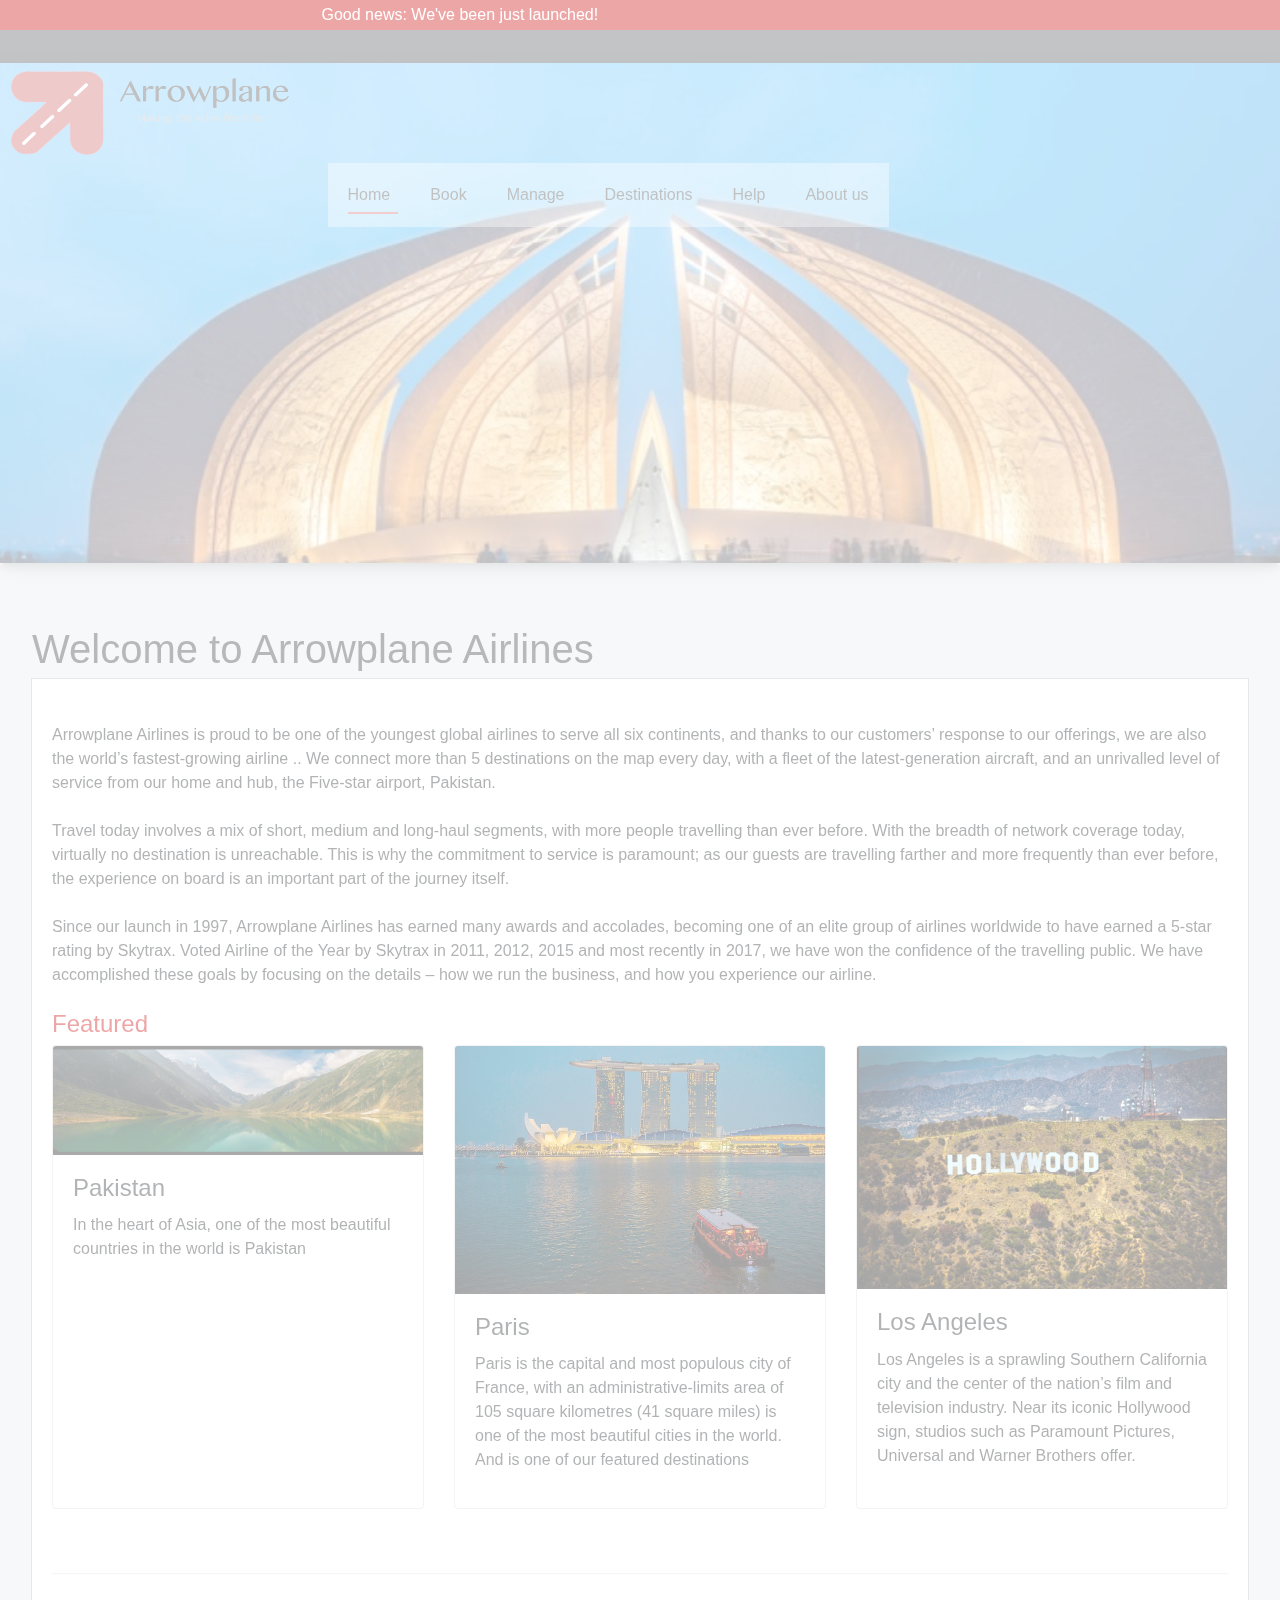
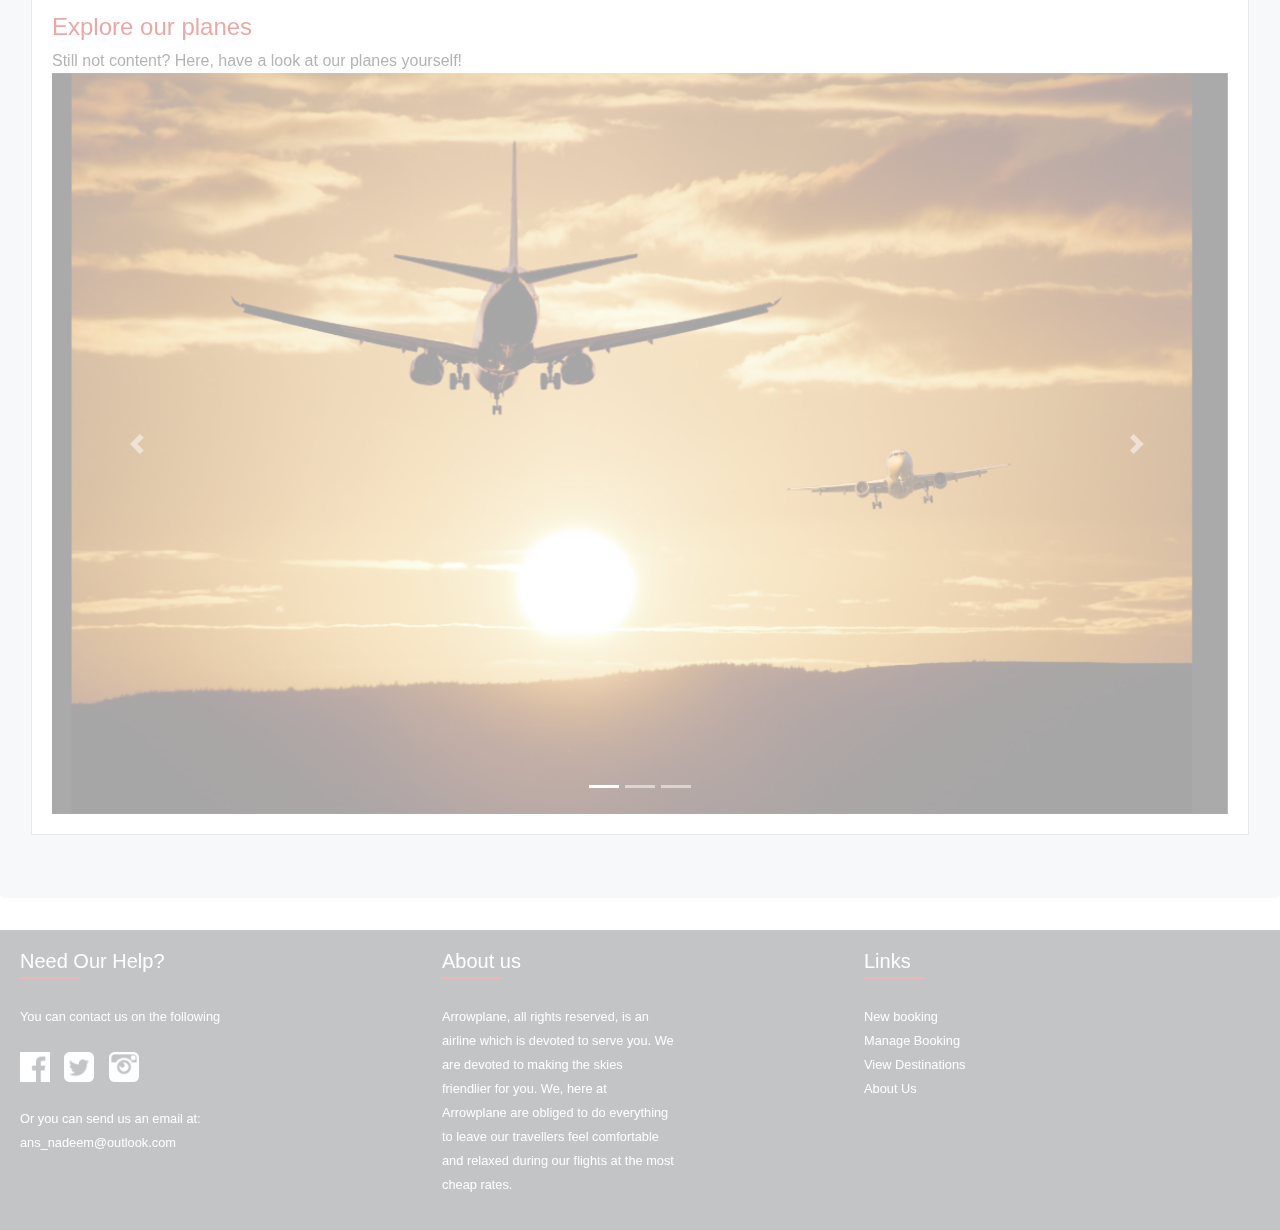
<file: index.html>
<!DOCTYPE html>
<html lang="en">
   <head>
      <!-- Required meta tags -->
      <meta charset="utf-8">
      <meta name="viewport" content="width=device-width, initial-scale=1, shrink-to-fit=no">
      <!-- Bootstrap CSS -->
      <link rel="stylesheet" href="bootstrap/css/bootstrap.css" crossorigin="anonymous"/>
      <title>Arrowplane - Making the skies friendlier</title>
      <link rel="shortcut icon" type="image/jpg" href="images/arrow_fav.jpg" />
      <link rel="stylesheet" href="custom/custom.css"/>
      <style>
         .parallax {
         background-image: url('images/monument.jpg');
         min-height: 500px;
         opacity: 0.7;
         background-attachment: fixed;
         background-position: center;
         background-repeat: no-repeat;
         background-size: cover;
         }
      </style>
   </head>
   <body>
      <div class="news_ticker" id="news_updates">
         <div class='ticker_heading center'>
            Good news: We've been just launched!
         </div>
      </div>
      <div id='grey_divider'></div>
      <div class="pos-f-t">
      </div>
      <div class='parallax shadowfy'>
      <img src="images/ap_logo_slogan_right.png" height="100" width="300"/>
      <nav >
         <div class="container-fluid">
            <ul id="nav_main" class="nav center">
               <a class='transition' href="index.html">
                  <li class='active'>
                     Home
                  </li>
               </a>
               <li id = 'homer' data-toggle="collapse" data-target="#navbarToggleExternalContent" aria-controls="navbarToggleExternalContent" onclick='toggler_collapser()' >
                  <!--<a onmouseout='test()' onmouseover='test()' id = "home-men" class = "text-white active" href="#" data-toggle="collapse" data-target="#navbarToggleExternalContent" aria-controls="navbarToggleExternalContent" aria-expanded="true" aria-label="Toggle navigation">Home</a>-->
                  Book
               </li>
               <a class='transition' href="pages/roles/manage.html">
                  <li>
                     Manage
                  </li>
               </a>
               <a class='transition' href="pages/destinations/available.html">
                  <li>
                     Destinations
                  </li>
               </a>
               <li id ='help_button' onclick='help_clicked()'>
                  Help
               </li>
               <a class='transition' href="pages/about/about_us.html">
                  <li>
                     About us
                  </li>
               </a>
            </ul>
            <div id= 'collapse_menu' class="collapse book-menu">
               <div class="card-group">
                  <div class="card bg-light mb-3" style="max-width: 20rem;">
                     <div class="book-card-header" style=" margin-left: 30px;">
                        <h5 class="card-title">Booking</h5>
                        <img src="images/nav_bar_icons/black-plane.png" height="40" width="40"/>
                     </div>
                     <div class="card-body">
                        <ul>
                           <a class='transition' href='pages/book/book_flight.html'>
                              <li>
                                 Book a flight
                              </li>
                           </a>
                           <a class='transition' href='pages/book/manage_booking.html'>
                              <li>
                                 Manage a booking
                              </li>
                           </a>
                        </ul>
                     </div>
                  </div>
                  <div class="card bg-light mb-3" style="max-width: 20rem;">
                     <div class="book-card-header" style="margin-left: 30px;">
                        <h5 class="card-title">Fares</h5>
                        <img src="images/nav_bar_icons/wallet.png" height="40" width="40"/>
                     </div>
                     <div class="card-body">
                        <ul>
                           <a class='transition' href='pages/book/offers.html'>
                              <li>
                                 Special offers
                              </li>
                           </a>
                           <a class='transition' href='pages/book/classes.html'>
                              <li>
                                 Classes
                              </li>
                           </a>
                        </ul>
                     </div>
                  </div>
                  <div class="card bg-light mb-3" style="max-width: 20rem;">
                     <div class="book-card-header" style=" margin-left: 30px;">
                        <h5 class="card-title">Destinations</h5>
                        <img src="images/nav_bar_icons/flight.png" height="40" width="40"/>
                     </div>
                     <div class="card-body">
                        <ul>
                           <a href='pages/destinations/available.html'>
                              <li>
                                 View available destinations
                              </li>
                           </a>
                        </ul>
                     </div>
                  </div>
               </div>
            </div>
            <br/>
      </nav>
      </div> <!--End of nav and parallax-->
      <div class='jumbotron'>
         <h1>Welcome to Arrowplane Airlines</h1>
         <div class='content'>
         <br/>
Arrowplane Airlines is proud to be one of the youngest global airlines to serve all six continents, and thanks to our customers’ response to our offerings, we are also the world’s fastest-growing airline .. We connect more than 5 destinations on the map every day, with a fleet of the latest-generation aircraft, and an unrivalled level of service from our home and hub, the Five-star airport, Pakistan.
<br/><br/>
Travel today involves a mix of short, medium and long-haul segments, with more people travelling than ever before. With the breadth of network coverage today, virtually no destination is unreachable. This is why the commitment to service is paramount; as our guests are travelling farther and more frequently than ever before, the experience on board is an important part of the journey itself.

<br/><br/>

Since our launch in 1997, Arrowplane Airlines has earned many awards and accolades, becoming one of an elite group of airlines worldwide to have earned a 5-star rating by Skytrax. Voted Airline of the Year by Skytrax in 2011, 2012, 2015 and most recently in 2017,  we have won the confidence of the travelling public. We have accomplished these goals by focusing on the details – how we run the business, and how you experience our airline.
<br/><br/>
         <h4 class='red-heading'>Featured</h4>
            <div class="card-deck">
  <div class="card">
    <img class="card-img-top" src="images/home_images/home3.png" alt="Card image cap">
    <div class="card-body">
      <h4 class="card-title">Pakistan</h4>
      <p class="card-text">In the heart of Asia, one of the most beautiful countries in the world is Pakistan</p>
    </div>
  </div>
  <div class="card">
    <img class="card-img-top" src="images/home_images/home1.jpg" alt="Card image cap">
    <div class="card-body">
      <h4 class="card-title">Paris</h4>
      <p class="card-text">Paris is the capital and most populous city of France, with an administrative-limits area of 105 square kilometres (41 square miles) is one of the most beautiful cities in the world. <br>And is one of our featured destinations</p></p>
    </div>
  </div>
  <div class="card">
    <img class="card-img-top" src="images/home_images/home2.png" alt="Card image cap">
    <div class="card-body">
      <h4 class="card-title">Los Angeles</h4>
      <p class="card-text">Los Angeles is a sprawling Southern California city and the center of the nation’s film and television industry. Near its iconic Hollywood sign, studios such as Paramount Pictures, Universal and Warner Brothers offer.</p>
    </div>
  </div>
</div>
<br/>
<br/>

<hr/>
<br/>
<h4 class='red-heading'>Explore our planes</h4>
Still not content? Here, have a look at our planes yourself!


<div id="ap_carousel" class="carousel" data-ride="carousel">
  <ol class="carousel-indicators">
    <li data-target="#ap_carousel" data-slide-to="0" class="active"></li>
    <li data-target="#ap_carousel" data-slide-to="1"></li>
    <li data-target="#ap_carousel" data-slide-to="2"></li>
  </ol>
  <div class="carousel-inner">
    <div class="carousel-item active">
      <img class="d-block w-100" src="images/home_images/cr1.png" alt="First slide">
    </div>
    <div class="carousel-item">
      <img class="d-block w-100" src="images/home_images/cr2.png" alt="Second slide">
    </div>
    <div class="carousel-item">
      <img class="d-block w-100" src="images/home_images/cr3.png" alt="Third slide">
    </div>
  </div>
  <a class="carousel-control-prev" href="#ap_carousel" role="button" data-slide="prev">
    <span class="carousel-control-prev-icon" aria-hidden="true"></span>
    <span class="sr-only">Previous</span>
  </a>
  <a class="carousel-control-next" href="#ap_carousel" role="button" data-slide="next">
    <span class="carousel-control-next-icon" aria-hidden="true"></span>
    <span class="sr-only">Next</span>
  </a>
</div>

         </div>
      </div>
      <div class="foote">
         <div class="footer-col" id="footer_help">
            <h5>Need Our Help?</h5>
            <br/>
            <small>You can contact us on the following</small>
            <br/>
            <br/>
            <a href='http://facebook.com/ansnadeem'><img class = 'social-icon' src='images/footer/facebook.png' alt='facebook' height='30' width='30'/></a>
            <a href='http://twitter.com/ansnaddeem'><img class = 'social-icon' src='images/footer/twitter.png' alt='twitter' height='30' width='30'/></a>
            <a href='http://instagram.com/ansnadeem'><img class = 'social-icon' src='images/footer/instagram.png' alt='instagram' height='30' width='30'/></a>
            <br/>
            <br/>
            <small>Or you can send us an email at: ans_nadeem@outlook.com</small>
         </div>
         <div class='footer-col'>
            <h5>About us</h5>
            <br/>
            <small>
            Arrowplane, all rights reserved, is an airline which is devoted to serve you. We are devoted to making the skies friendlier for you. We, here at Arrowplane are obliged to do everything to leave our travellers feel comfortable and relaxed during our flights at the most cheap rates.
            </small>
            <br/>
         </div>
         <div class='footer-col'>
            <h5>Links</h5>
            <br/>
            <small>
            <a class='transition' href='pages/book/book_flight.html'>New booking</a><br/>
            <a class='transition' href='pages/book/manage_booking.html'>Manage Booking</a><br/>
            <a class='transition' href='pages/destinations/available.html'>View Destinations</a><br/>
            <a class='transition' href='pages/about/about_us.html'>About Us</a><br/>
            </small>
         </div>
      </div>

      <script src="jQuery/jquery-3.2.1.js" crossorigin="anonymous"></script>
      <script src="custom/custom.js"></script>
      <script src="popper/popper.js" crossorigin="anonymous"></script>
      <script src="bootstrap/js/bootstrap.js" crossorigin="anonymous"></script>
   </body>
</html>
</file>
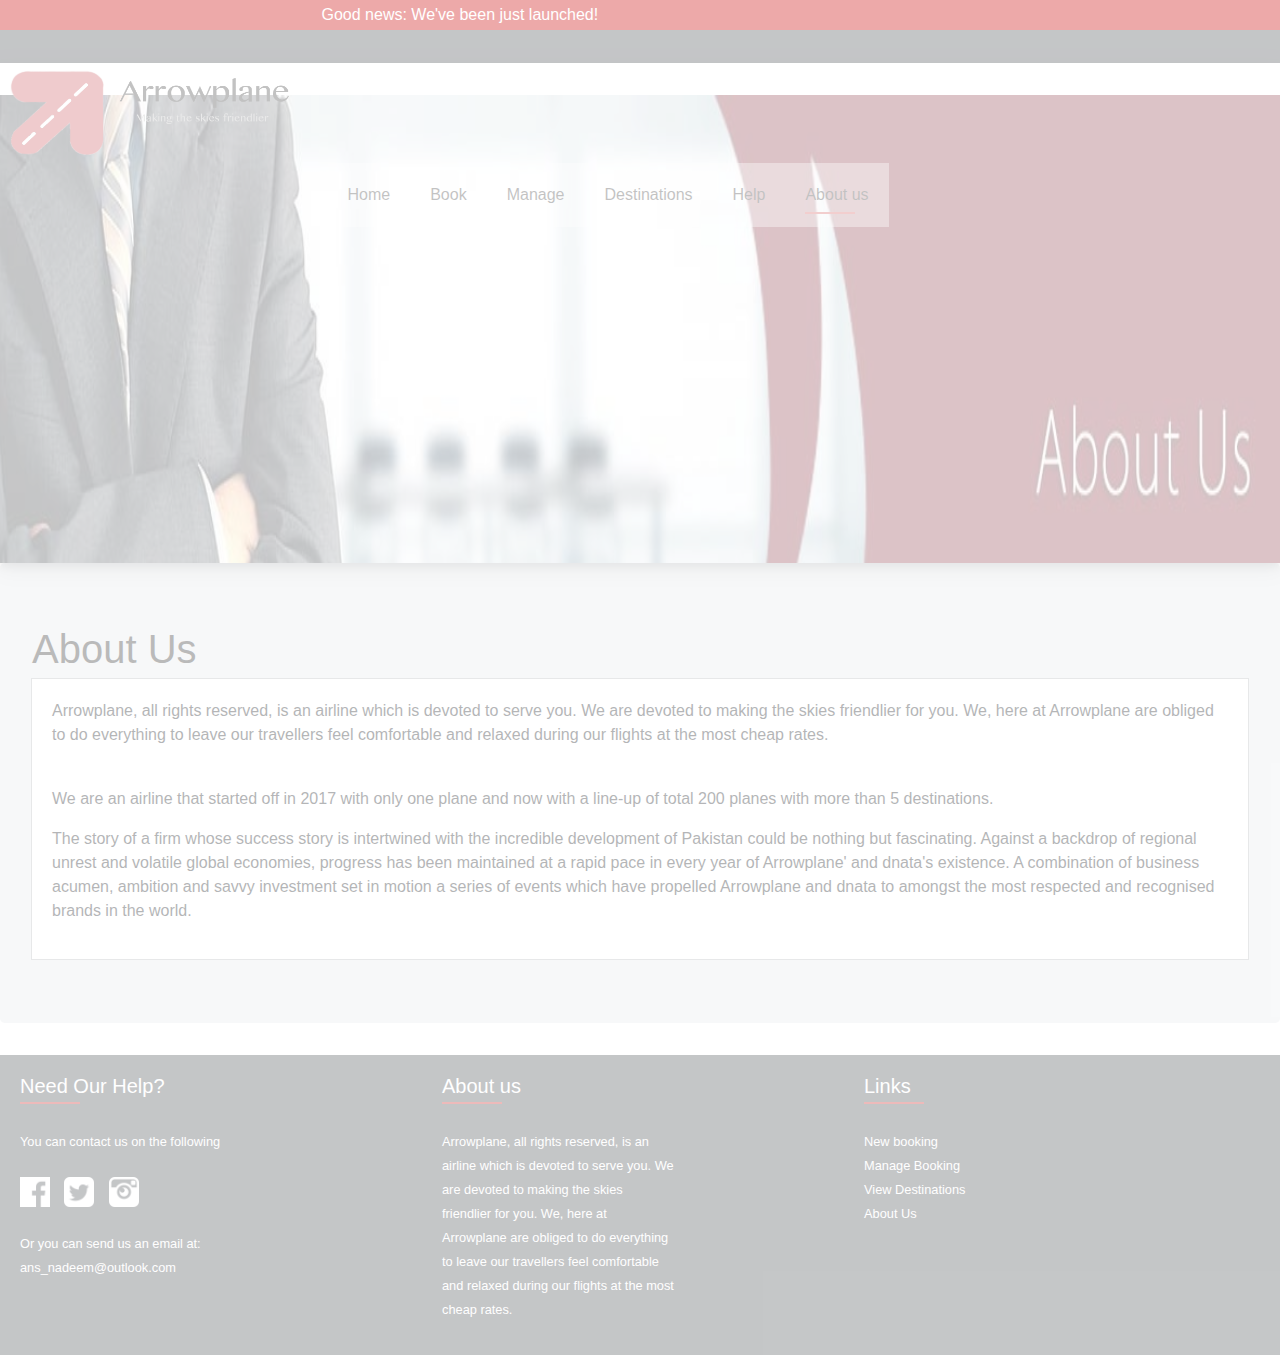
<file: pages/about/about_us.html>
<!DOCTYPE html>
<html lang="en">
   <head>
      <!-- Required meta tags -->
      <meta charset="utf-8">
      <meta name="viewport" content="width=device-width, initial-scale=1, shrink-to-fit=no">
      <!-- Bootstrap CSS -->
      <link rel="stylesheet" href="../../bootstrap/css/bootstrap.css" crossorigin="anonymous"/>
      <title>Arrowplane - About Us</title>
      <link rel="shortcut icon" type="image/jpg" href="../../images/arrow_fav.jpg" />
      <link rel="stylesheet" href="../../custom/custom.css"/>
      <style>
         .parallax {
         background-image: url('../../images/about_ban.jpg');
         min-height: 500px;
         opacity: 0.7;
         background-attachment: fixed;
         background-position: center;
         background-repeat: no-repeat;
         background-size: 1300px 710px;
         }
      </style>
   </head>
   <body>
      <div class="news_ticker" id="news_updates">
         <div class='ticker_heading center'>
            Good news: We've been just launched!
         </div>
      </div>
      <div id='grey_divider'></div>
      <div class="pos-f-t">
      </div>
      <div class='parallax shadowfy'>
      <img src="../../images/ap_logo_slogan_right.png" height="100" width="300"/>
      <nav >
         <div class="container-fluid">
            <ul id="nav_main" class="nav center">
               <a href="../../index.html" class = 'transition'>
                  <li>
                     Home
                  </li>
               </a>
               <li id = 'homer' data-toggle="collapse" data-target="#navbarToggleExternalContent" aria-controls="navbarToggleExternalContent" onclick='toggler_collapser()' >
                  <!--<a onmouseout='test()' onmouseover='test()' id = "home-men" class = "text-white active" href="#" data-toggle="collapse" data-target="#navbarToggleExternalContent" aria-controls="navbarToggleExternalContent" aria-expanded="true" aria-label="Toggle navigation">Home</a>-->
                  Book
               </li>
               <a href="../roles/manage.html" class='transition'>
                  <li>
                     Manage
                  </li>
               </a>
               <a href="../destinations/available.html" class='transition'>
                  <li>
                     Destinations
                  </li>
               </a>
               <li id ='help_button' onclick='help_clicked()'>
                  Help
               </li>
               <a href="../about/about_us.html" class='transition'>
                  <li class='active'>
                     About us
                  </li>
               </a>
            </ul>
            <div id= 'collapse_menu' class="collapse book-menu">
               <div class="card-group">
                  <div class="card bg-light mb-3" style="max-width: 20rem;">
                     <div class="book-card-header" style=" margin-left: 30px;">
                        <h5 class="card-title">Booking</h5>
                        <img src="../../images/nav_bar_icons/black-plane.png" height="40" width="40"/>
                     </div>
                     <div class="card-body">
                        <ul>
                           <a class='transition' href='../book/book_flight.html'>
                              <li>
                                 Book a flight
                              </li>
                           </a>
                           <a class='transition' href='../book/manage_booking.html'>
                              <li>
                                 Manage a booking
                              </li>
                           </a>
                        </ul>
                     </div>
                  </div>
                  <div class="card bg-light mb-3" style="max-width: 20rem;">
                     <div class="book-card-header" style="margin-left: 30px;">
                        <h5 class="card-title">Fares</h5>
                        <img src="../../images/nav_bar_icons/wallet.png" height="40" width="40"/>
                     </div>
                     <div class="card-body">
                        <ul>
                           <a class='transition' href='../book/offers.html'>
                              <li>
                                 Special offers
                              </li>
                           </a>
                           <a class='transition' href='../book/classes.html'>
                              <li>
                                 Classes
                              </li>
                           </a>
                        </ul>
                     </div>
                  </div>
                  <div class="card bg-light mb-3" style="max-width: 20rem;">
                     <div class="book-card-header" style=" margin-left: 30px;">
                        <h5 class="card-title">Destinations</h5>
                        <img src="../../images/nav_bar_icons/flight.png" height="40" width="40"/>
                     </div>
                     <div class="card-body">
                        <ul>
                           <a class='transition' href='../destinations/available.html'>
                              <li>
                                 View available destinations
                              </li>
                           </a>
                        </ul>
                     </div>
                  </div>
               </div>
            </div>
            <br/>
      </nav>
      </div> <!--End of nav and parallax-->
      <div class='jumbotron'>
         <h1>About Us</h1>
         <div class='content'>
            <p>Arrowplane, all rights reserved, is an airline which is devoted to serve you. We are devoted to making the skies friendlier for you. We, here at Arrowplane are obliged to do everything to leave our travellers feel comfortable and relaxed during our flights at the most cheap rates.
            </p>
            <br/>
            <p>
            We are an airline that started off in 2017 with only one plane and now with a line-up of total 200 planes with more than 5 destinations.
            </p>

            <p>
            The story of a firm whose success story is intertwined with the incredible development of Pakistan could be nothing but fascinating. Against a backdrop of regional unrest and volatile global economies, progress has been maintained at a rapid pace in every year of Arrowplane' and dnata's existence. A combination of business acumen, ambition and savvy investment set in motion a series of events which have propelled Arrowplane and dnata to amongst the most respected and recognised brands in the world.
            </p>



         </div>
      </div>
      <div class="foote">
         <div class="footer-col" id="footer_help">
            <h5>Need Our Help?</h5>
            <br/>
            <small>You can contact us on the following</small>
            <br/>
            <br/>
            <a href='http://facebook.com/ansnadeem'><img class = 'social-icon' src='../../images/footer/facebook.png' alt='facebook' height='30' width='30'/></a>
            <a href='http://twitter.com/ansnaddeem'><img class = 'social-icon' src='../../images/footer/twitter.png' alt='twitter' height='30' width='30'/></a>
            <a href='http://instagram.com/ansnadeem'><img class = 'social-icon' src='../../images/footer/instagram.png' alt='instagram' height='30' width='30'/></a>
            <br/>
            <br/>
            <small>Or you can send us an email at: ans_nadeem@outlook.com</small>
         </div>
         <div class='footer-col'>
            <h5>About us</h5>
            <br/>
            <small>
            Arrowplane, all rights reserved, is an airline which is devoted to serve you. We are devoted to making the skies friendlier for you. We, here at Arrowplane are obliged to do everything to leave our travellers feel comfortable and relaxed during our flights at the most cheap rates.
            </small>
            <br/>
         </div>
         <div class='footer-col'>
            <h5>Links</h5>
            <br/>
            <small>
            <a class='transition' href='../book/book_flight.html'>New booking</a><br/>
            <a class='transition' href='../book/manage_booking.html'>Manage Booking</a><br/>
            <a class='transition' href='../destinations/available.html'>View Destinations</a><br/>
            <a class='transition' href='../about/about_us.html'>About Us</a><br/>
            </small>
         </div>
      </div>
      <script src="../../jQuery/jquery-3.2.1.js" crossorigin="anonymous"></script>
      <script src="../../custom/custom.js"></script>
      <script src="../../popper/popper.js" crossorigin="anonymous"></script>
      <script src="../../bootstrap/js/bootstrap.js" crossorigin="anonymous"></script>
      
   </body>
</html>
</file>
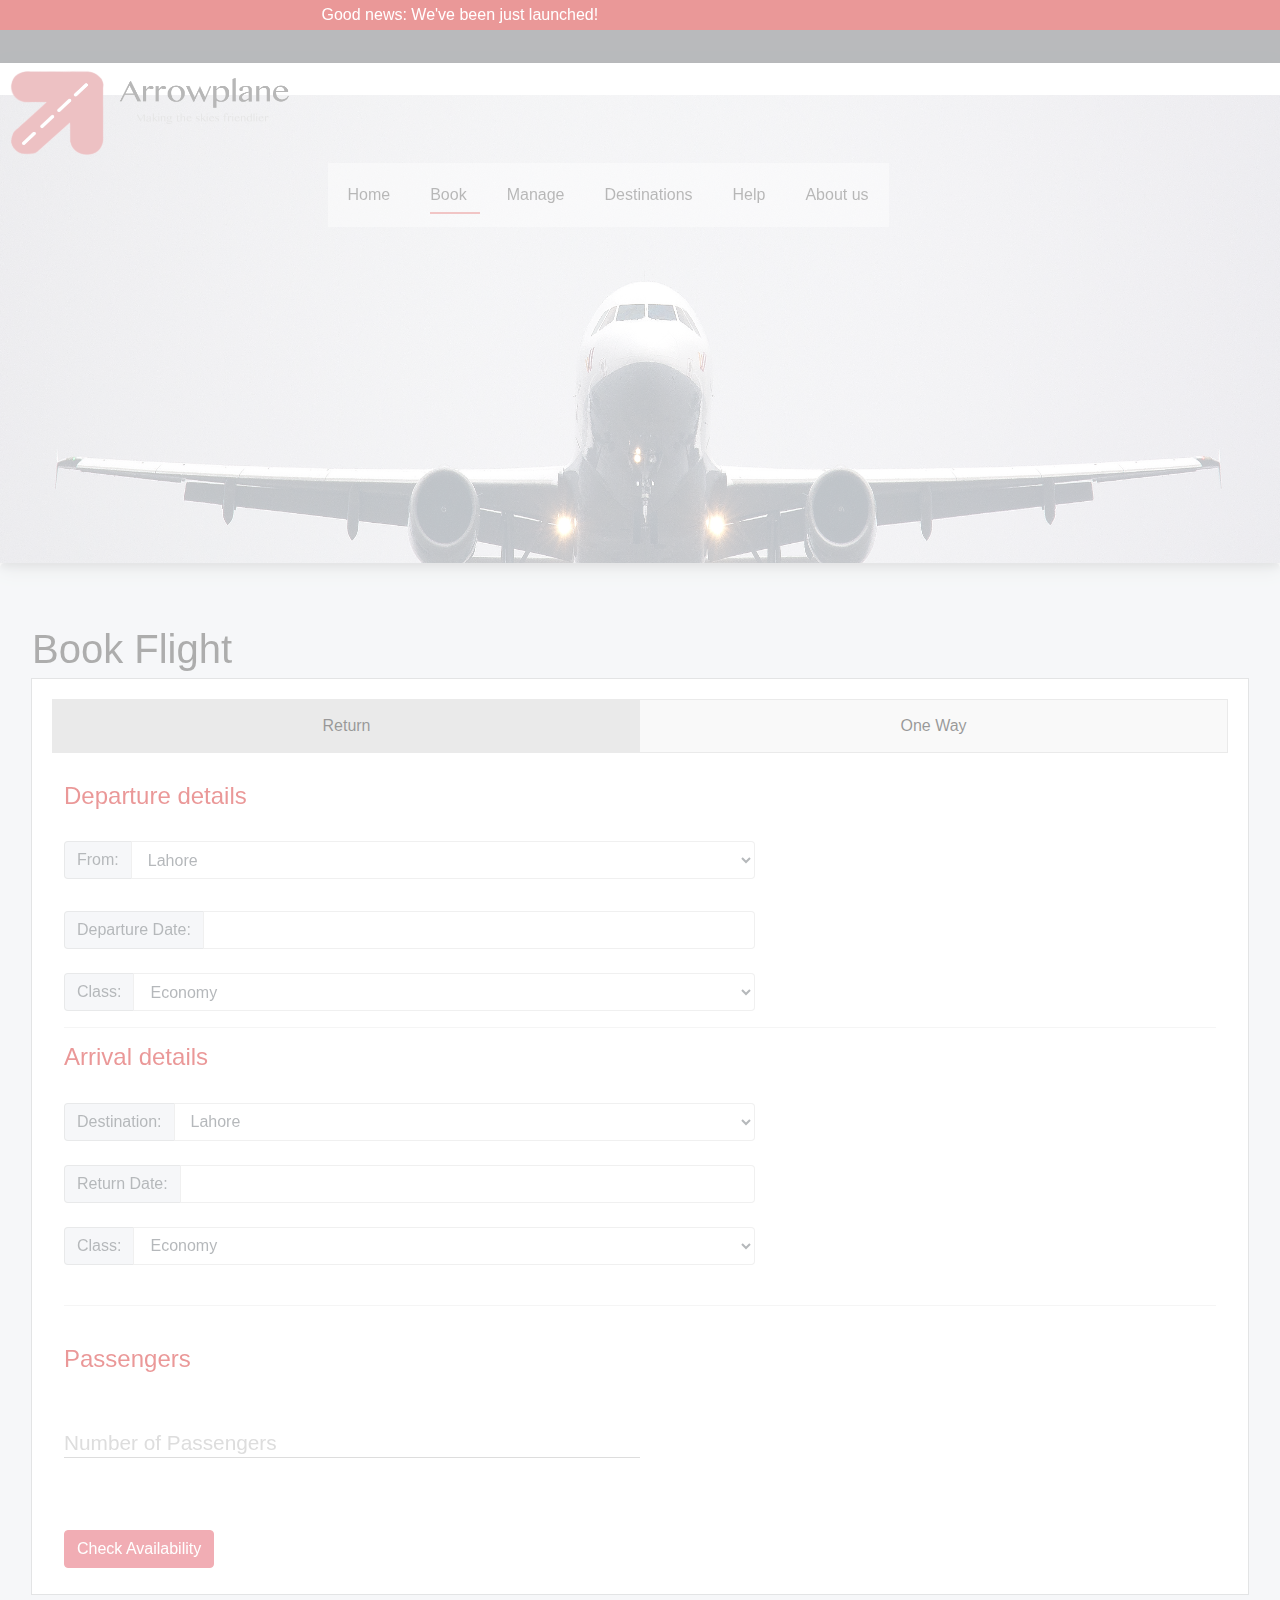
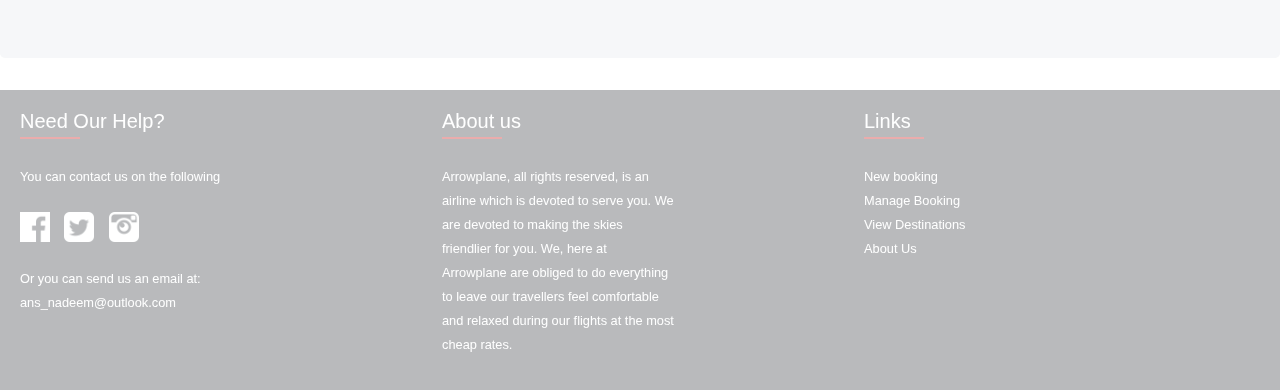
<file: pages/book/book_flight.html>
<!DOCTYPE html>
<html lang="en">
   <head>
      <!-- Required meta tags -->
      <meta charset="utf-8">
      <meta name="viewport" content="width=device-width, initial-scale=1, shrink-to-fit=no">
      <!-- Bootstrap CSS -->
      <link rel="stylesheet" href="../../bootstrap/css/bootstrap.css" crossorigin="anonymous"/>
      <title>Arrowplane - Book Flight</title>
      <link rel="shortcut icon" type="image/jpg" href="../../images/arrow_fav.jpg" />
      <link rel="stylesheet" href="../../custom/custom.css"/>
      <link rel="stylesheet" href="../../bootstrap/datepicker/css/bootstrap-datepicker.css"/>
      <link rel="stylesheet" href="../../bootstrap/datepicker/css/bootstrap-datepicker.standalone.css"></link>

      <link rel="stylesheet" href="../../custom/floatlabels.css"></link>
      <style>
         .parallax {
         background-image: url('../../images/book_flight.jpg');
         min-height: 500px;
         opacity: 0.7;
         background-attachment: fixed;
         background-position: center;
         background-repeat: no-repeat;
         background-size: 1300px 710px;
         }
         /* Style the tab */
div.tab {
    overflow: hidden;
    border: 1px solid #ccc;
    background-color: #f1f1f1;
}

/* Style the buttons inside the tab */
div.tab button {
    background-color: inherit;
    float: left;
    border: none;
    outline: none;
    cursor: pointer;
    padding: 14px 16px;
    transition: 0.3s;
}

/* Change background color of buttons on hover */
div.tab button:hover {
    background-color: #ddd;
}

/* Create an active/current tablink class */
div.tab button.active {
    background-color: #ccc;
}

/* Style the tab content */
.tabcontent {
    display: none;
    padding: 6px 12px;
    border-top: none;
}
      </style>
   </head>
   <body>
      <div class="news_ticker" id="news_updates">
         <div class='ticker_heading center'>
            Good news: We've been just launched!
         </div>
      </div>
      <div id='grey_divider'></div>
      <div class="pos-f-t">
      </div>
      <div class='parallax shadowfy'>
      <img src="../../images/ap_logo_slogan_right.png" height="100" width="300"/>
      <nav >
         <div class="container-fluid">
            <ul id="nav_main" class="nav center">
               <a href="../../index.html" class = 'transition'>
                  <li>
                     Home
                  </li>
               </a>
               <li id = 'homer' data-toggle="collapse" data-target="#navbarToggleExternalContent" aria-controls="navbarToggleExternalContent" onclick='toggler_collapser()' class='active' >
                  <!--<a onmouseout='test()' onmouseover='test()' id = "home-men" class = "text-white active" href="#" data-toggle="collapse" data-target="#navbarToggleExternalContent" aria-controls="navbarToggleExternalContent" aria-expanded="true" aria-label="Toggle navigation">Home</a>-->
                  Book
               </li>
               <a href="../roles/manage.html" class='transition'>
                  <li>
                     Manage
                  </li>
               </a>
               <a href="../destinations/available.html" class='transition'>
                  <li>
                     Destinations
                  </li>
               </a>
               <li id ='help_button' onclick='help_clicked()'>
                  Help
               </li>
               <a href="../about/about_us.html" class='transition'>
                  <li>
                     About us
                  </li>
               </a>
            </ul>
            <div id= 'collapse_menu' class="collapse book-menu">
               <div class="card-group">
                  <div class="card bg-light mb-3" style="max-width: 20rem;">
                     <div class="book-card-header" style=" margin-left: 30px;">
                        <h5 class="card-title">Booking</h5>
                        <img src="../../images/nav_bar_icons/black-plane.png" height="40" width="40"/>
                     </div>
                     <div class="card-body">
                        <ul>
                           <a class='transition' href='../book/book_flight.html'>
                              <li>
                                 Book a flight
                              </li>
                           </a>
                           <a class='transition' href='../book/manage_booking.html'>
                              <li>
                                 Manage a booking
                              </li>
                           </a>
                        </ul>
                     </div>
                  </div>
                  <div class="card bg-light mb-3" style="max-width: 20rem;">
                     <div class="book-card-header" style="margin-left: 30px;">
                        <h5 class="card-title">Fares</h5>
                        <img src="../../images/nav_bar_icons/wallet.png" height="40" width="40"/>
                     </div>
                     <div class="card-body">
                        <ul>
                           <a class='transition' href='../book/offers.html'>
                              <li>
                                 Special offers
                              </li>
                           </a>
<a class='transition' href='../book/classes.html'>
                              <li>
                                 Classes
                              </li>
                           </a>
                        </ul>
                     </div>
                  </div>
                  <div class="card bg-light mb-3" style="max-width: 20rem;">
                     <div class="book-card-header" style=" margin-left: 30px;">
                        <h5 class="card-title">Destinations</h5>
                        <img src="../../images/nav_bar_icons/flight.png" height="40" width="40"/>
                     </div>
                     <div class="card-body">
                        <ul>
                           <a class='transition' href='../destinations/available.html'>
                              <li>
                                 View available destinations
                              </li>
                           </a>
                        </ul>
                     </div>
                  </div>
               </div>
            </div>
            <br/>
      </nav>
      </div> <!--End of nav and parallax-->
      <div class='jumbotron'>
 

         <h1>Book Flight</h1>
         <div class='content'>

         <div class="tab">
            <button class="tablinks" onclick="openTab(event, 'Return')" id="defaultOpen" style="min-width: 50%">Return</button>
            <button class="tablinks" style="min-width: 50%;" onclick="openTab(event, 'OneWay')">One Way</button>
         </div>

         <div id="Return" class="tabcontent">
         <br/>
           <h4 class="red-heading">Departure details</h4>
            <br/>
            <form>
            <div name="Departure">
               <div class="input-group" style='max-width: 60%; margin-right: 20px;'>
                  <span class="input-group-addon" id="basic-addon1">From: </span>
                  <select class="form-control" id="return_book_from">
                  <option>Lahore</option>
                  <option>Karachi</option>
                  <option>Islamabad</option>
                  <option>Los Angeles</option>
                  <option>Paris</option>
                  </select>
               </div>

               <br/> 

               <h4 class='red-heading'></h4>

               <div class="input-group date" style="max-width: 60%;" data-provide="datepicker" >
                  <div class="input-group-addon">
                  <span class="glyphicon glyphicon-th">Departure Date: </span>
                  </div>
                  <input type="text"  id = "return_date" class="form-control"/>
                  </div>
               </div>

               <br/>

               <div class="input-group" style='max-width: 60%; margin-right: 20px;'>
                  <span class="input-group-addon" id="basic-addon1">Class: </span>
                  <select class="form-control" id="return_class1">
                  <option>Economy</option>
                  <option>Business</option>
                  <option>First Class</option>
                  </select>
               </div>

               <hr>

               <h4 class='red-heading'>Arrival details</h4>

               <br/>
               <div class="input-group" style="max-width: 60%;">
                  <span class="input-group-addon" id="basic-addon1">Destination: </span>
                  <select class="form-control" id="book_destination">
                  <option>Lahore</option>
                  <option>Karachi</option>
                  <option>Islamabad</option>
                  <option>Los Angeles</option>
                  <option>Paris</option>
                  </select>
               </div>

               <br/>

               <div class="input-group date" style="max-width: 60%;" data-provide="datepicker" >
                  <div class="input-group-addon">
                  <span class="glyphicon glyphicon-th">Return Date: </span>
                  </div>
                  <input type="text"  id = "" class="form-control"/>
               </div>

               <br/>
               <div class="input-group" style='max-width: 60%; margin-right: 20px;'>
                  <span class="input-group-addon" id="basic-addon1">Class: </span>
                  <select class="form-control" id="return_class2">
                  <option>Economy</option>
                  <option>Business</option>
                  <option>First Class</option>
                  </select>
               </div>

                <br/>
               <hr/>
               <br/>
               <h4 class='red-heading'>Passengers</h4>
               
               <br/><br/>

               <div class="form-group float-label-control" style="max-width: 50%;">
                  <label for="">Number of Passengers</label>
                  <input type="text" class="form-control" placeholder="Number of Passengers">
               </div>
               <br/><br/>

            <a href="itinerary.html"><button type="button" class="btn btn-danger">Check Availability</button></a>

               </div>

               



            </form>

         <div id="OneWay" class="tabcontent">
           <br/>
           <h4 class="red-heading">Departure details</h4>
            <br/>
            <form>
            <div name="Departure">
               <div class="input-group" style='max-width: 60%; margin-right: 20px;'>
                  <span class="input-group-addon" id="basic-addon1">From: </span>
                  <select class="form-control" id="return_book_from">
                  <option>Lahore</option>
                  <option>Karachi</option>
                  <option>Islamabad</option>
                  <option>Los Angeles</option>
                  <option>Paris</option>
                  </select>
               </div>

               <br/> 

               <h4 class='red-heading'></h4>

               <div class="input-group date" style="max-width: 60%;" data-provide="datepicker" >
                  <div class="input-group-addon">
                  <span class="glyphicon glyphicon-th">Departure Date: </span>
                  </div>
                  <input type="text"  id = "return_date" class="form-control"/>
                  </div>
               </div>

               <br/>

               <div class="input-group" style='max-width: 60%; margin-right: 20px;'>
                  <span class="input-group-addon" id="basic-addon1">Class: </span>
                  <select class="form-control" id="return_class1">
                  <option>Economy</option>
                  <option>Business</option>
                  <option>First Class</option>
                  </select>
               </div>

               <br/>
               <hr/>
               <br/>
               <h4 class='red-heading'>Passengers</h4>

               <br/><br/>

               <div class="form-group float-label-control" style="max-width: 50%;">
                  <label for="">Number of Passengers</label>
                  <input type="text" class="form-control" placeholder="Number of Passengers">
               </div>

            <br/>
            <br/>

            <a href="itinerary.html"><button type="button" class="btn btn-danger">Check Availability</button></a>

         </div>



<script>
function openTab(evt, cityName) {
    var i, tabcontent, tablinks;
    tabcontent = document.getElementsByClassName("tabcontent");
    for (i = 0; i < tabcontent.length; i++) {
        tabcontent[i].style.display = "none";
    }
    tablinks = document.getElementsByClassName("tablinks");
    for (i = 0; i < tablinks.length; i++) {
        tablinks[i].className = tablinks[i].className.replace(" active", "");
    }
    document.getElementById(cityName).style.display = "block";
    evt.currentTarget.className += " active";
}

// Get the element with id="defaultOpen" and click on it
document.getElementById("defaultOpen").click();
</script>
            
         </div>
      </div>
      <div class="foote">
         <div class="footer-col" id="footer_help">
            <h5>Need Our Help?</h5>
            <br/>
            <small>You can contact us on the following</small>
            <br/>
            <br/>
            <a href='http://facebook.com/ansnadeem'><img class = 'social-icon' src='../../images/footer/facebook.png' alt='facebook' height='30' width='30'/></a>
            <a href='http://twitter.com/ansnaddeem'><img class = 'social-icon' src='../../images/footer/twitter.png' alt='twitter' height='30' width='30'/></a>
            <a href='http://instagram.com/ansnadeem'><img class = 'social-icon' src='../../images/footer/instagram.png' alt='instagram' height='30' width='30'/></a>
            <br/>
            <br/>
            <small>Or you can send us an email at: ans_nadeem@outlook.com</small>
         </div>
         <div class='footer-col'>
            <h5>About us</h5>
            <br/>
            <small>
            Arrowplane, all rights reserved, is an airline which is devoted to serve you. We are devoted to making the skies friendlier for you. We, here at Arrowplane are obliged to do everything to leave our travellers feel comfortable and relaxed during our flights at the most cheap rates.
            </small>
            <br/>
         </div>
         <div class='footer-col'>
            <h5>Links</h5>
            <br/>
            <small>
            <a class='transition' href='../book/book_flight.html'>New booking</a><br/>
            <a class='transition' href='../book/manage_booking.html'>Manage Booking</a><br/>
            <a class='transition' href='../destinations/available.html'>View Destinations</a><br/>
            <a class='transition' href='../about/about_us.html'>About Us</a><br/>
            </small>
         </div>
      </div>
      <script src="../../jQuery/jquery-3.2.1.js" crossorigin="anonymous"></script>
      <script src="../../custom/custom.js"></script>
      <script src="../../popper/popper.js" crossorigin="anonymous"></script>
      <script src="../../bootstrap/js/bootstrap.js" crossorigin="anonymous"></script>
      <script src="../../bootstrap/datepicker/js/bootstrap-datepicker.js"></script>
      
      <script src="../../custom/floatlabels.js"></script>
   </body>
</html>
</file>
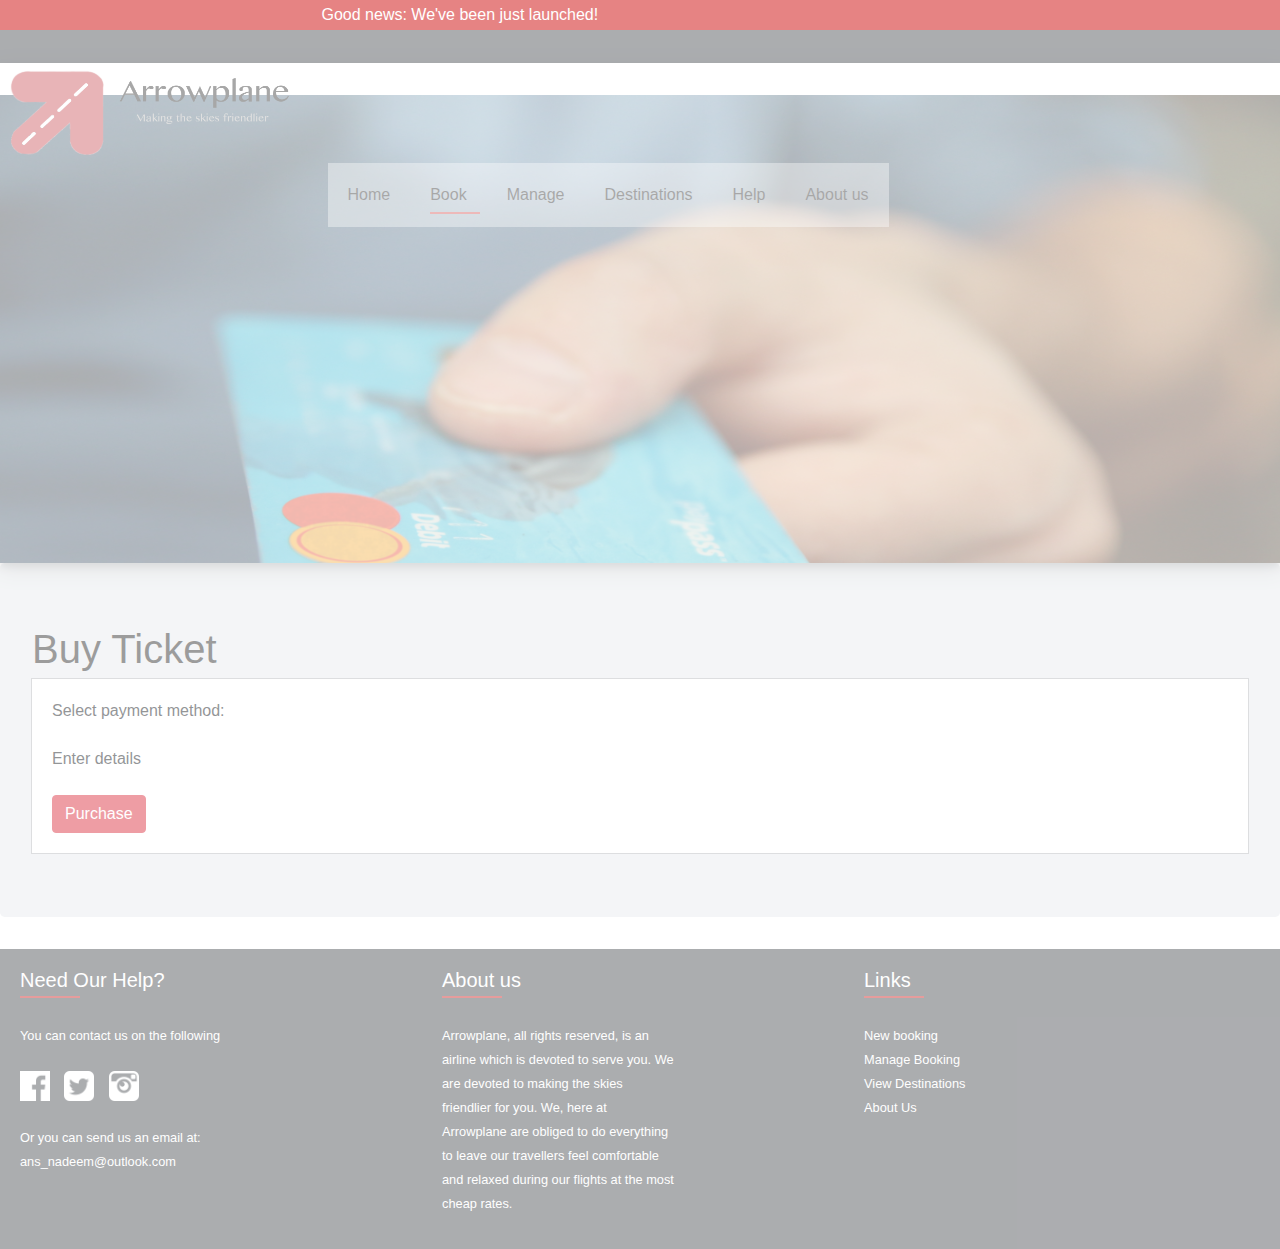
<file: pages/book/buy_ticket.html>
<!DOCTYPE html>
<html lang="en">
   <head>
      <!-- Required meta tags -->
      <meta charset="utf-8">
      <meta name="viewport" content="width=device-width, initial-scale=1, shrink-to-fit=no">
      <!-- Bootstrap CSS -->
      <link rel="stylesheet" href="../../bootstrap/css/bootstrap.css" crossorigin="anonymous"/>
      <title>Arrowplane - Buy Ticket</title>
      <link rel="shortcut icon" type="image/jpg" href="../../images/arrow_fav.jpg" />
      <link rel="stylesheet" href="../../custom/custom.css"/>
      <link rel="stylesheet" href="../../bootstrap/datepicker/css/bootstrap-datepicker.css"/>
      <link rel="stylesheet" href="../../bootstrap/datepicker/css/bootstrap-datepicker.standalone.css"></link>

      <link rel="stylesheet" href="../../custom/floatlabels.css"></link>
      <style>
         .parallax {
         background-image: url('../../images/buy_ticket.jpg');
         min-height: 500px;
         opacity: 0.7;
         background-attachment: fixed;
         background-position: center;
         background-repeat: no-repeat;
         background-size: 1300px 710px;
         }
         /* Style the tab */
div.tab {
    overflow: hidden;
    border: 1px solid #ccc;
    background-color: #f1f1f1;
}

/* Style the buttons inside the tab */
div.tab button {
    background-color: inherit;
    float: left;
    border: none;
    outline: none;
    cursor: pointer;
    padding: 14px 16px;
    transition: 0.3s;
}

/* Change background color of buttons on hover */
div.tab button:hover {
    background-color: #ddd;
}

/* Create an active/current tablink class */
div.tab button.active {
    background-color: #ccc;
}

/* Style the tab content */
.tabcontent {
    display: none;
    padding: 6px 12px;
    border-top: none;
}
      </style>
   </head>
   <body>
      <div class="news_ticker" id="news_updates">
         <div class='ticker_heading center'>
            Good news: We've been just launched!
         </div>
      </div>
      <div id='grey_divider'></div>
      <div class="pos-f-t">
      </div>
      <div class='parallax shadowfy'>
      <img src="../../images/ap_logo_slogan_right.png" height="100" width="300"/>
      <nav >
         <div class="container-fluid">
            <ul id="nav_main" class="nav center">
               <a href="../../index.html" class = 'transition'>
                  <li>
                     Home
                  </li>
               </a>
               <li id = 'homer' data-toggle="collapse" data-target="#navbarToggleExternalContent" aria-controls="navbarToggleExternalContent" onclick='toggler_collapser()' class='active' >
                  <!--<a onmouseout='test()' onmouseover='test()' id = "home-men" class = "text-white active" href="#" data-toggle="collapse" data-target="#navbarToggleExternalContent" aria-controls="navbarToggleExternalContent" aria-expanded="true" aria-label="Toggle navigation">Home</a>-->
                  Book
               </li>
               <a href="../roles/manage.html" class='transition'>
                  <li>
                     Manage
                  </li>
               </a>
               <a href="../destinations/available.html" class='transition'>
                  <li>
                     Destinations
                  </li>
               </a>
               <li id ='help_button' onclick='help_clicked()'>
                  Help
               </li>
               <a href="../about/about_us.html" class='transition'>
                  <li>
                     About us
                  </li>
               </a>
            </ul>
            <div id= 'collapse_menu' class="collapse book-menu">
               <div class="card-group">
                  <div class="card bg-light mb-3" style="max-width: 20rem;">
                     <div class="book-card-header" style=" margin-left: 30px;">
                        <h5 class="card-title">Booking</h5>
                        <img src="../../images/nav_bar_icons/black-plane.png" height="40" width="40"/>
                     </div>
                     <div class="card-body">
                        <ul>
                           <a class='transition' href='../book/book_flight.html'>
                              <li>
                                 Book a flight
                              </li>
                           </a>
                           <a class='transition' href='../book/manage_booking.html'>
                              <li>
                                 Manage a booking
                              </li>
                           </a>
                        </ul>
                     </div>
                  </div>
                  <div class="card bg-light mb-3" style="max-width: 20rem;">
                     <div class="book-card-header" style="margin-left: 30px;">
                        <h5 class="card-title">Fares</h5>
                        <img src="../../images/nav_bar_icons/wallet.png" height="40" width="40"/>
                     </div>
                     <div class="card-body">
                        <ul>
                           <a class='transition' href='../book/offers.html'>
                              <li>
                                 Special offers
                              </li>
                           </a>
<a class='transition' href='../book/classes.html'>
                              <li>
                                 Classes
                              </li>
                           </a>
                        </ul>
                     </div>
                  </div>
                  <div class="card bg-light mb-3" style="max-width: 20rem;">
                     <div class="book-card-header" style=" margin-left: 30px;">
                        <h5 class="card-title">Destinations</h5>
                        <img src="../../images/nav_bar_icons/flight.png" height="40" width="40"/>
                     </div>
                     <div class="card-body">
                        <ul>
                           <a class='transition' href='../destinations/available.html'>
                              <li>
                                 View available destinations
                              </li>
                           </a>
                        </ul>
                     </div>
                  </div>
               </div>
            </div>
            <br/>
      </nav>
      </div> <!--End of nav and parallax-->
      <div class='jumbotron'>
 

         <h1>Buy Ticket</h1>
         <div class='content'>

         Select payment method:
         <br/>
         <br/>
         Enter details<br/>
         <br/>
            <button onclick="buy()" type="button" class="btn btn-danger">Purchase</button>

         </div>
         </div>



            
         </div>
      </div>
      <div class="foote">
         <div class="footer-col" id="footer_help">
            <h5>Need Our Help?</h5>
            <br/>
            <small>You can contact us on the following</small>
            <br/>
            <br/>
            <a href='http://facebook.com/ansnadeem'><img class = 'social-icon' src='../../images/footer/facebook.png' alt='facebook' height='30' width='30'/></a>
            <a href='http://twitter.com/ansnaddeem'><img class = 'social-icon' src='../../images/footer/twitter.png' alt='twitter' height='30' width='30'/></a>
            <a href='http://instagram.com/ansnadeem'><img class = 'social-icon' src='../../images/footer/instagram.png' alt='instagram' height='30' width='30'/></a>
            <br/>
            <br/>
            <small>Or you can send us an email at: ans_nadeem@outlook.com</small>
         </div>
         <div class='footer-col'>
            <h5>About us</h5>
            <br/>
            <small>
            Arrowplane, all rights reserved, is an airline which is devoted to serve you. We are devoted to making the skies friendlier for you. We, here at Arrowplane are obliged to do everything to leave our travellers feel comfortable and relaxed during our flights at the most cheap rates.
            </small>
            <br/>
         </div>
         <div class='footer-col'>
            <h5>Links</h5>
            <br/>
            <small>
            <a class='transition' href='../book/book_flight.html'>New booking</a><br/>
            <a class='transition' href='../book/manage_booking.html'>Manage Booking</a><br/>
            <a class='transition' href='../destinations/available.html'>View Destinations</a><br/>
            <a class='transition' href='../about/about_us.html'>About Us</a><br/>
            </small>
         </div>
      </div>
      <script src="../../jQuery/jquery-3.2.1.js" crossorigin="anonymous"></script>
      <script src="../../custom/custom.js"></script>
      <script src="../../popper/popper.js" crossorigin="anonymous"></script>
      <script src="../../bootstrap/js/bootstrap.js" crossorigin="anonymous"></script>
      <script src="../../bootstrap/datepicker/js/bootstrap-datepicker.js"></script>
      <script>
      function buy()
      {
         console.log("Purchased ticket!")
      }
      </script>
      
      <script src="../../custom/floatlabels.js"></script>
   </body>
</html>
</file>
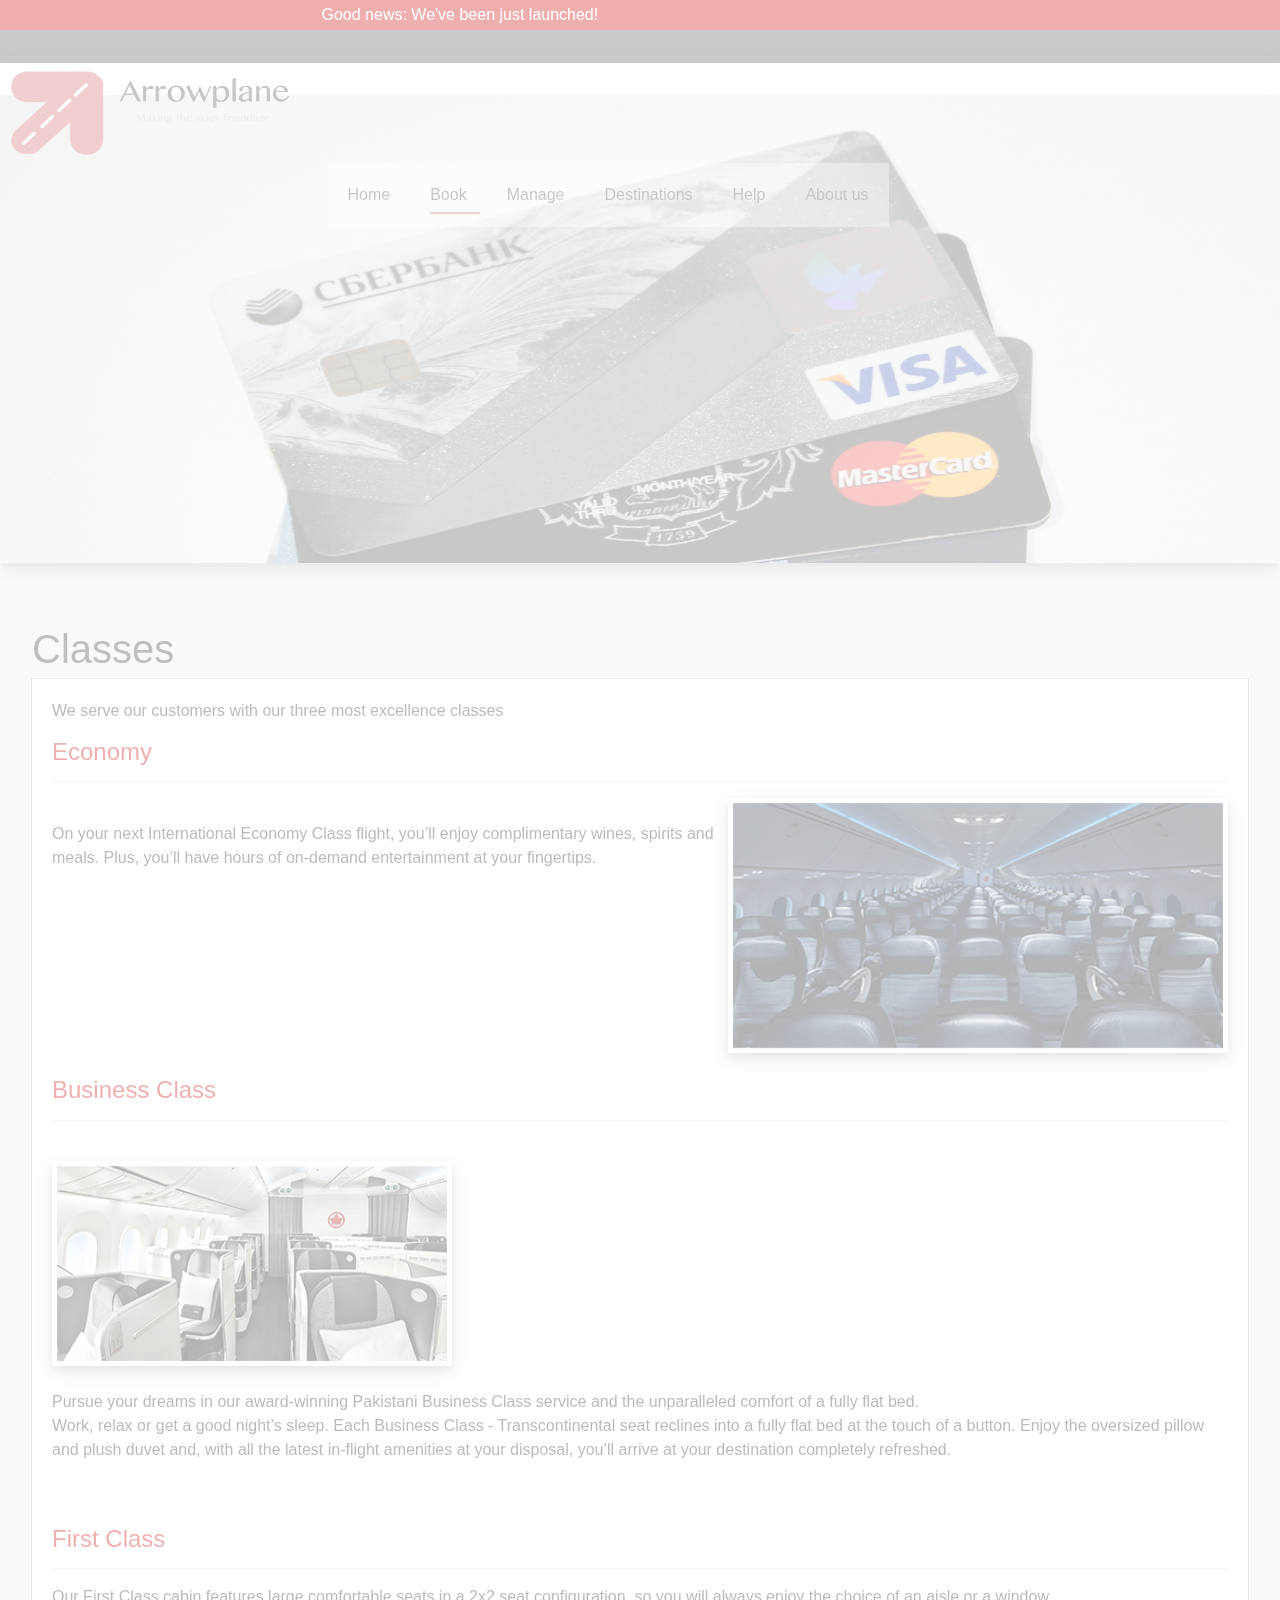
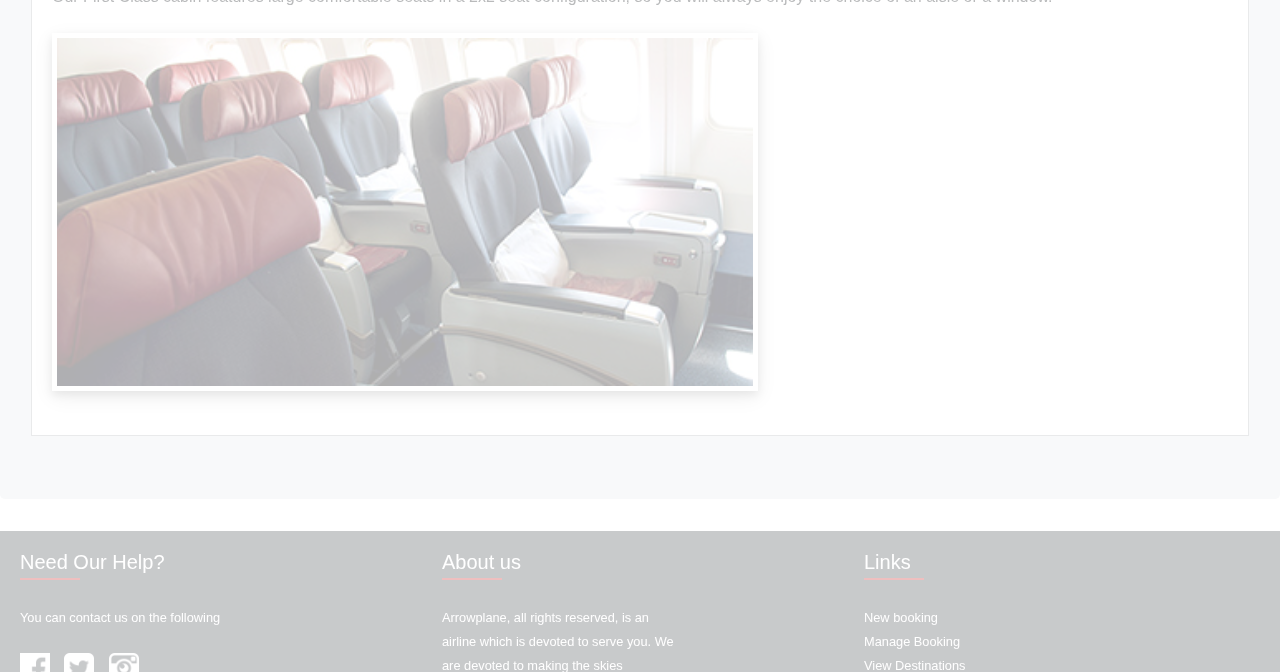
<file: pages/book/classes.html>
<!DOCTYPE html>
<html lang="en">
   <head>
      <!-- Required meta tags -->
      <meta charset="utf-8">
      <meta name="viewport" content="width=device-width, initial-scale=1, shrink-to-fit=no">
      <!-- Bootstrap CSS -->
      <link rel="stylesheet" href="../../bootstrap/css/bootstrap.css" crossorigin="anonymous"/>
      <title>Arrowplane - Classes</title>
      <link rel="shortcut icon" type="image/jpg" href="../../images/arrow_fav.jpg" />
      <link rel="stylesheet" href="../../custom/custom.css"/>
      <style>
         .parallax {
         background-image: url('../../images/classes.jpeg');
         min-height: 500px;
         opacity: 0.7;
         background-attachment: fixed;
         background-position: center;
         background-repeat: no-repeat;
         background-size: 1300px 710px;
         }
      </style>
   </head>
   <body>
      <div class="news_ticker" id="news_updates">
         <div class='ticker_heading center'>
            Good news: We've been just launched!
         </div>
      </div>
      <div id='grey_divider'></div>
      <div class="pos-f-t">
      </div>
      <div class='parallax shadowfy'>
      <img src="../../images/ap_logo_slogan_right.png" height="100" width="300"/>
      <nav >
         <div class="container-fluid">
            <ul id="nav_main" class="nav center">
               <a href="../../index.html" class = 'transition'>
                  <li>
                     Home
                  </li>
               </a>
               <li id = 'homer' data-toggle="collapse" data-target="#navbarToggleExternalContent" aria-controls="navbarToggleExternalContent" onclick='toggler_collapser()' class = 'active'>
                  <!--<a onmouseout='test()' onmouseover='test()' id = "home-men" class = "text-white active" href="#" data-toggle="collapse" data-target="#navbarToggleExternalContent" aria-controls="navbarToggleExternalContent" aria-expanded="true" aria-label="Toggle navigation">Home</a>-->
                  Book
               </li>
               <a href="../roles/manage.html" class='transition'>
                  <li>
                     Manage
                  </li>
               </a>
               <a href="../destinations/available.html" class='transition'>
                  <li>
                     Destinations
                  </li>
               </a>
               <li id ='help_button' onclick='help_clicked()'>
                  Help
               </li>
               <a href="../about/about_us.html" class='transition'>
                  <li>
                     About us
                  </li>
               </a>
            </ul>
            <div id= 'collapse_menu' class="collapse book-menu">
               <div class="card-group">
                  <div class="card bg-light mb-3" style="max-width: 20rem;">
                     <div class="book-card-header" style=" margin-left: 30px;">
                        <h5 class="card-title">Booking</h5>
                        <img src="../../images/nav_bar_icons/black-plane.png" height="40" width="40"/>
                     </div>
                     <div class="card-body">
                        <ul>
                           <a class='transition' href='../book/book_flight.html'>
                              <li>
                                 Book a flight
                              </li>
                           </a>
                           <a class='transition' href='../book/manage_booking.html'>
                              <li>
                                 Manage a booking
                              </li>
                           </a>
                        </ul>
                     </div>
                  </div>
                  <div class="card bg-light mb-3" style="max-width: 20rem;">
                     <div class="book-card-header" style="margin-left: 30px;">
                        <h5 class="card-title">Fares</h5>
                        <img src="../../images/nav_bar_icons/wallet.png" height="40" width="40"/>
                     </div>
                     <div class="card-body">
                        <ul>
                           <a class='transition' href='../book/offers.html'>
                              <li>
                                 Special offers
                              </li>
                           </a>
<a class='transition' href='../book/classes.html'>
                              <li class='active'>
                                 Classes
                              </li>
                           </a>
                        </ul>
                     </div>
                  </div>
                  <div class="card bg-light mb-3" style="max-width: 20rem;">
                     <div class="book-card-header" style=" margin-left: 30px;">
                        <h5 class="card-title">Destinations</h5>
                        <img src="../../images/nav_bar_icons/flight.png" height="40" width="40"/>
                     </div>
                     <div class="card-body">
                        <ul>
                           <a class='transition' href='../destinations/available.html'>
                              <li>
                                 View available destinations
                              </li>
                           </a>
                        </ul>
                     </div>
                  </div>
               </div>
            </div>
            <br/>
      </nav>
      </div> <!--End of nav and parallax-->
      <div class='jumbotron'>
         <h1>Classes</h1>
         <div class='content'>
            <p>We serve our customers with our three most excellence classes
            </p>

            <h4 class='red-heading'>Economy</h4>
            <hr>

                        <div class="over_container shadowfy" style="float: right; width: 500px; padding: 5px;">
  <img src="../../images/economy.jpg" class="image" style="">
  <div class="middle">
    <div class="over_text">Economy Class</div>
  </div>
</div>
            <br/>

            On your next International Economy Class flight, you’ll enjoy complimentary wines, spirits and meals. Plus, you’ll have hours of on-demand entertainment at your fingertips.
            <br/>
            <br/>
            <div class='clearfix'></div>
            <br/>


            <h4 class='red-heading'>Business Class</h4>
            <hr>
            <br/>
               <div class="over_container shadowfy" style="float: left; width: 400px; padding: 5px;">
               <img src="../../images/businessclass.jpg" class="image" style="">
               <div class="middle">
               <div class="over_text">Business Class</div>
               </div>
               </div>
               <div class='clearfix'></div>
               <br/>
            <p style="">Pursue your dreams in our award-winning Pakistani Business Class service and the unparalleled comfort of a fully flat bed.
            <br/>

            Work, relax or get a good night’s sleep. Each Business Class - Transcontinental seat reclines into a fully flat bed at the touch of a button. Enjoy the oversized pillow and plush duvet and, with all the latest in-flight amenities at your disposal, you’ll arrive at your destination completely refreshed.
            </p>
            <br/>
            <br/>
            <h4 class='red-heading'>First Class</h4>
            <hr>


            Our First Class cabin features large comfortable seats in a 2x2 seat configuration, so you will always enjoy the choice of an aisle or a window.
            <br/>
            <br/>
               <div class="over_container shadowfy center" style="float: left; width: 60%; padding: 5px;">
               <img src="../../images/firstclass.jpg" class="image" style="">
               <div class="middle">
               <div class="over_text">Business Class</div>
               </div>
               </div>
               <div class='clearfix'></div>
               <br/>
         </div>
      </div>
      <div class="foote">
         <div class="footer-col" id="footer_help">
            <h5>Need Our Help?</h5>
            <br/>
            <small>You can contact us on the following</small>
            <br/>
            <br/>
            <a href='http://facebook.com/ansnadeem'><img class = 'social-icon' src='../../images/footer/facebook.png' alt='facebook' height='30' width='30'/></a>
            <a href='http://twitter.com/ansnaddeem'><img class = 'social-icon' src='../../images/footer/twitter.png' alt='twitter' height='30' width='30'/></a>
            <a href='http://instagram.com/ansnadeem'><img class = 'social-icon' src='../../images/footer/instagram.png' alt='instagram' height='30' width='30'/></a>
            <br/>
            <br/>
            <small>Or you can send us an email at: ans_nadeem@outlook.com</small>
         </div>
         <div class='footer-col'>
            <h5>About us</h5>
            <br/>
            <small>
            Arrowplane, all rights reserved, is an airline which is devoted to serve you. We are devoted to making the skies friendlier for you. We, here at Arrowplane are obliged to do everything to leave our travellers feel comfortable and relaxed during our flights at the most cheap rates.
            </small>
            <br/>
         </div>
         <div class='footer-col'>
            <h5>Links</h5>
            <br/>
            <small>
            <a class='transition' href='../book/book_flight.html'>New booking</a><br/>
            <a class='transition' href='../book/manage_booking.html'>Manage Booking</a><br/>
            <a class='transition' href='../destinations/available.html'>View Destinations</a><br/>
            <a class='transition' href='../about/about_us.html'>About Us</a><br/>
            </small>
         </div>
      </div>
      <script src="../../jQuery/jquery-3.2.1.js" crossorigin="anonymous"></script>
      <script src="../../custom/custom.js"></script>
      <script src="../../popper/popper.js" crossorigin="anonymous"></script>
      <script src="../../bootstrap/js/bootstrap.js" crossorigin="anonymous"></script>
      
   </body>
</html>
</file>
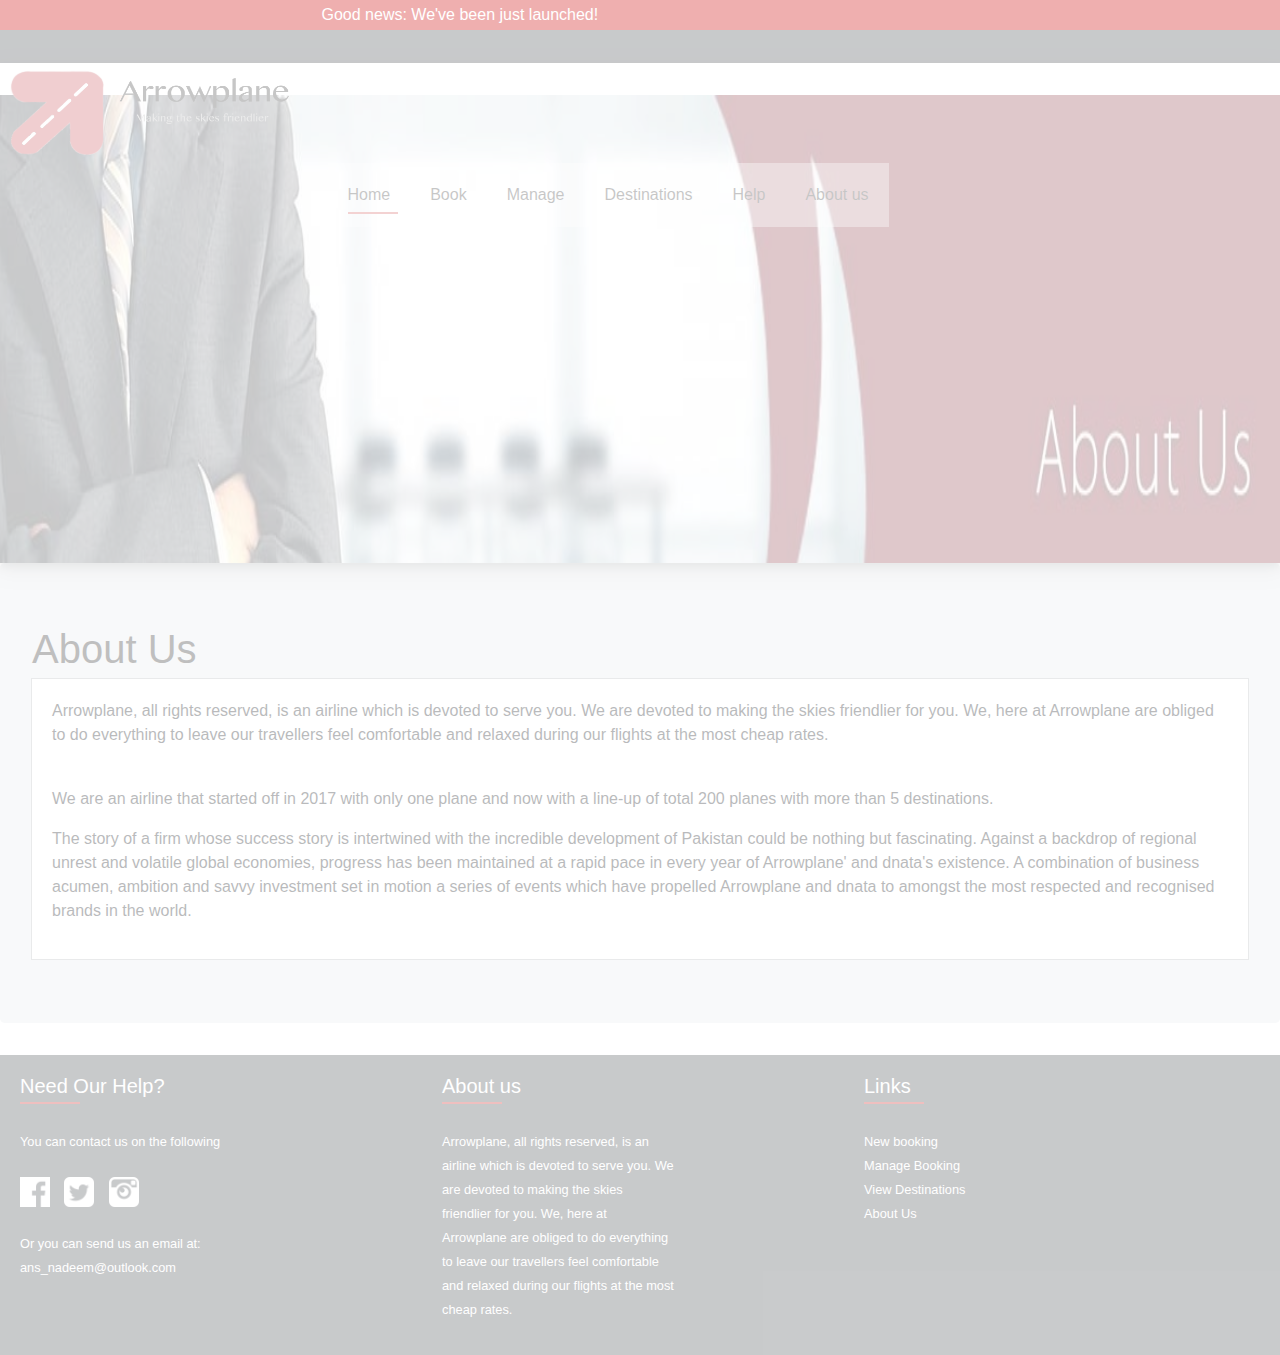
<file: pages/book/fare_by_class.html>
<!DOCTYPE html>
<html lang="en">
   <head>
      <!-- Required meta tags -->
      <meta charset="utf-8">
      <meta name="viewport" content="width=device-width, initial-scale=1, shrink-to-fit=no">
      <!-- Bootstrap CSS -->
      <link rel="stylesheet" href="../../bootstrap/css/bootstrap.css" crossorigin="anonymous"/>
      <title>Arrowplane - About Us</title>
      <link rel="shortcut icon" type="image/jpg" href="../../images/arrow_fav.jpg" />
      <link rel="stylesheet" href="../../custom/custom.css"/>
      <style>
         .parallax {
         background-image: url('../../images/about_ban.jpg');
         min-height: 500px;
         opacity: 0.7;
         background-attachment: fixed;
         background-position: center;
         background-repeat: no-repeat;
         background-size: 1300px 710px;
         }
      </style>
   </head>
   <body>
      <div class="news_ticker" id="news_updates">
         <div class='ticker_heading center'>
            Good news: We've been just launched!
         </div>
      </div>
      <div id='grey_divider'></div>
      <div class="pos-f-t">
      </div>
      <div class='parallax shadowfy'>
      <img src="../../images/ap_logo_slogan_right.png" height="100" width="300"/>
      <nav >
         <div class="container-fluid">
            <ul id="nav_main" class="nav center">
               <a href="../../index.html" class = 'transition'>
                  <li class='active'>
                     Home
                  </li>
               </a>
               <li id = 'homer' data-toggle="collapse" data-target="#navbarToggleExternalContent" aria-controls="navbarToggleExternalContent" onclick='toggler_collapser()' >
                  <!--<a onmouseout='test()' onmouseover='test()' id = "home-men" class = "text-white active" href="#" data-toggle="collapse" data-target="#navbarToggleExternalContent" aria-controls="navbarToggleExternalContent" aria-expanded="true" aria-label="Toggle navigation">Home</a>-->
                  Book
               </li>
               <a href="../roles/manage.html" class='transition'>
                  <li>
                     Manage
                  </li>
               </a>
               <a href="../destinations/available.html" class='transition'>
                  <li>
                     Destinations
                  </li>
               </a>
               <li id ='help_button' onclick='help_clicked()'>
                  Help
               </li>
               <a href="../about/about_us.html" class='transition'>
                  <li>
                     About us
                  </li>
               </a>
            </ul>
            <div id= 'collapse_menu' class="collapse book-menu">
               <div class="card-group">
                  <div class="card bg-light mb-3" style="max-width: 20rem;">
                     <div class="book-card-header" style=" margin-left: 30px;">
                        <h5 class="card-title">Booking</h5>
                        <img src="../../images/nav_bar_icons/black-plane.png" height="40" width="40"/>
                     </div>
                     <div class="card-body">
                        <ul>
                           <a class='transition' href='../book/book_flight.html'>
                              <li>
                                 Book a flight
                              </li>
                           </a>
                           <a class='transition' href='../book/manage_booking.html'>
                              <li>
                                 Manage a booking
                              </li>
                           </a>
                        </ul>
                     </div>
                  </div>
                  <div class="card bg-light mb-3" style="max-width: 20rem;">
                     <div class="book-card-header" style="margin-left: 30px;">
                        <h5 class="card-title">Fares</h5>
                        <img src="../../images/nav_bar_icons/wallet.png" height="40" width="40"/>
                     </div>
                     <div class="card-body">
                        <ul>
                           <a class='transition' href='../book/offers.html'>
                              <li>
                                 Special offers
                              </li>
                           </a>
                           <a class='transition' href='../book/fare_by_class.html'>
                              <li>
                                 View fare by class
                              </li>
                           </a>
                        </ul>
                     </div>
                  </div>
                  <div class="card bg-light mb-3" style="max-width: 20rem;">
                     <div class="book-card-header" style=" margin-left: 30px;">
                        <h5 class="card-title">Destinations</h5>
                        <img src="../../images/nav_bar_icons/flight.png" height="40" width="40"/>
                     </div>
                     <div class="card-body">
                        <ul>
                           <a class='transition' href='../destinations/available.html'>
                              <li>
                                 View available destinations
                              </li>
                           </a>
                        </ul>
                     </div>
                  </div>
               </div>
            </div>
            <br/>
      </nav>
      </div> <!--End of nav and parallax-->
      <div class='jumbotron'>
         <h1>About Us</h1>
         <div class='content'>
            <p>Arrowplane, all rights reserved, is an airline which is devoted to serve you. We are devoted to making the skies friendlier for you. We, here at Arrowplane are obliged to do everything to leave our travellers feel comfortable and relaxed during our flights at the most cheap rates.
            </p>
            <br/>
            <p>
            We are an airline that started off in 2017 with only one plane and now with a line-up of total 200 planes with more than 5 destinations.
            </p>

            <p>
            The story of a firm whose success story is intertwined with the incredible development of Pakistan could be nothing but fascinating. Against a backdrop of regional unrest and volatile global economies, progress has been maintained at a rapid pace in every year of Arrowplane' and dnata's existence. A combination of business acumen, ambition and savvy investment set in motion a series of events which have propelled Arrowplane and dnata to amongst the most respected and recognised brands in the world.
            </p>



         </div>
      </div>
      <div class="foote">
         <div class="footer-col" id="footer_help">
            <h5>Need Our Help?</h5>
            <br/>
            <small>You can contact us on the following</small>
            <br/>
            <br/>
            <a href='http://facebook.com/ansnadeem'><img class = 'social-icon' src='../../images/footer/facebook.png' alt='facebook' height='30' width='30'/></a>
            <a href='http://twitter.com/ansnaddeem'><img class = 'social-icon' src='../../images/footer/twitter.png' alt='twitter' height='30' width='30'/></a>
            <a href='http://instagram.com/ansnadeem'><img class = 'social-icon' src='../../images/footer/instagram.png' alt='instagram' height='30' width='30'/></a>
            <br/>
            <br/>
            <small>Or you can send us an email at: ans_nadeem@outlook.com</small>
         </div>
         <div class='footer-col'>
            <h5>About us</h5>
            <br/>
            <small>
            Arrowplane, all rights reserved, is an airline which is devoted to serve you. We are devoted to making the skies friendlier for you. We, here at Arrowplane are obliged to do everything to leave our travellers feel comfortable and relaxed during our flights at the most cheap rates.
            </small>
            <br/>
         </div>
         <div class='footer-col'>
            <h5>Links</h5>
            <br/>
            <small>
            <a class='transition' href='../book/book_flight.html'>New booking</a><br/>
            <a class='transition' href='../book/manage_booking.html'>Manage Booking</a><br/>
            <a class='transition' href='../destinations/available.html'>View Destinations</a><br/>
            <a class='transition' href='../about/about_us.html'>About Us</a><br/>
            </small>
         </div>
      </div>
      <script src="../../jQuery/jquery-3.2.1.js" crossorigin="anonymous"></script>
      <script src="../../custom/custom.js"></script>
      <script src="../../popper/popper.js" crossorigin="anonymous"></script>
      <script src="../../bootstrap/js/bootstrap.js" crossorigin="anonymous"></script>
      
   </body>
</html>
</file>
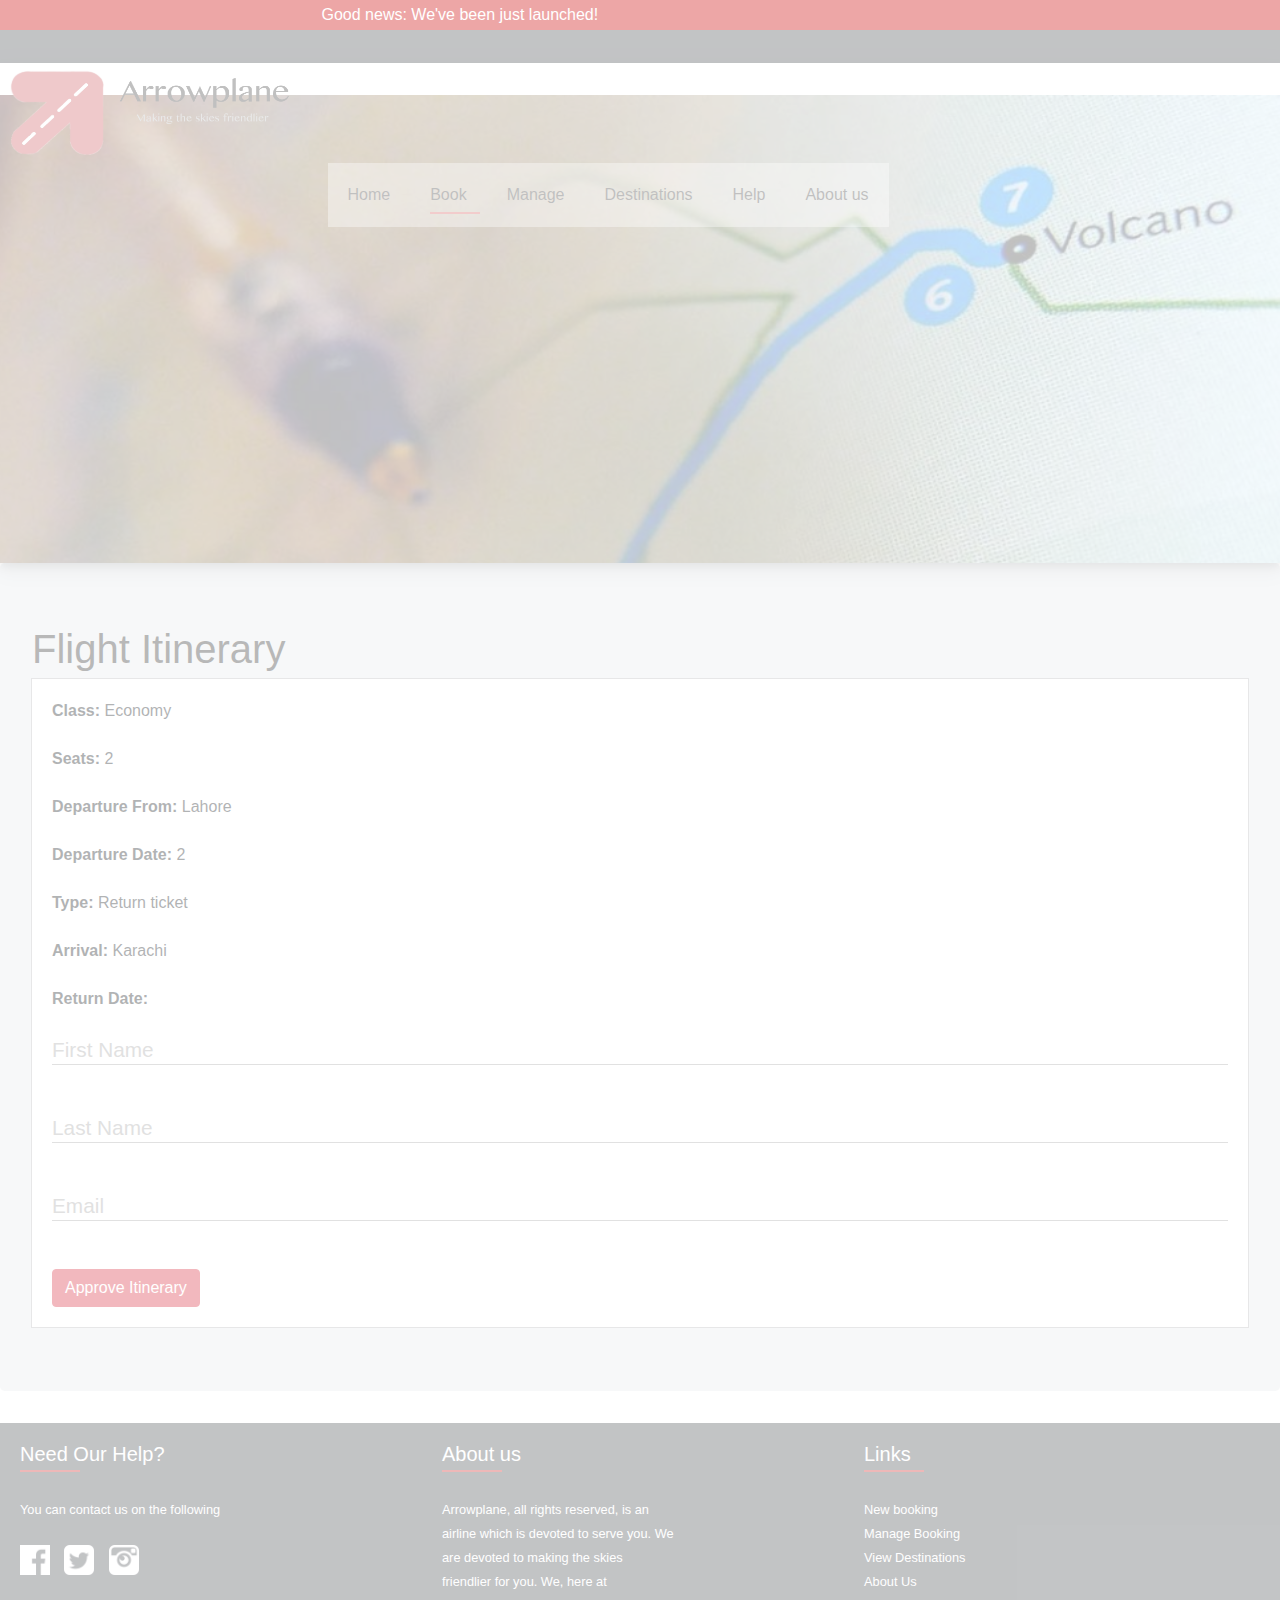
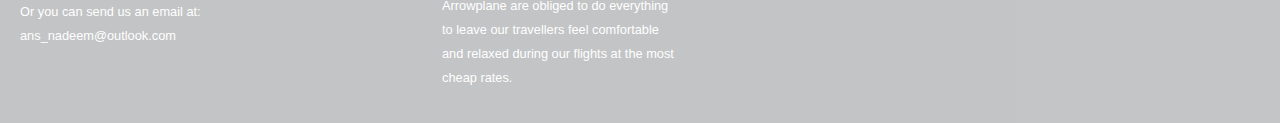
<file: pages/book/itinerary.html>
<!DOCTYPE html>
<html lang="en">
   <head>
      <!-- Required meta tags -->
      <meta charset="utf-8">
      <meta name="viewport" content="width=device-width, initial-scale=1, shrink-to-fit=no">
      <!-- Bootstrap CSS -->
      <link rel="stylesheet" href="../../bootstrap/css/bootstrap.css" crossorigin="anonymous"/>
      <title>Arrowplane - Flight Itinerary</title>
      <link rel="shortcut icon" type="image/jpg" href="../../images/arrow_fav.jpg" />
      <link rel="stylesheet" href="../../custom/custom.css"/>
      <link rel="stylesheet" href="../../bootstrap/datepicker/css/bootstrap-datepicker.css"/>
      <link rel="stylesheet" href="../../bootstrap/datepicker/css/bootstrap-datepicker.standalone.css"></link>

      <link rel="stylesheet" href="../../custom/floatlabels.css"></link>
      <style>
         .parallax {
         background-image: url('../../images/itinerary.jpg');
         min-height: 500px;
         opacity: 0.7;
         background-attachment: fixed;
         background-position: center;
         background-repeat: no-repeat;
         background-size: 1300px 710px;
         }
         /* Style the tab */
div.tab {
    overflow: hidden;
    border: 1px solid #ccc;
    background-color: #f1f1f1;
}

/* Style the buttons inside the tab */
div.tab button {
    background-color: inherit;
    float: left;
    border: none;
    outline: none;
    cursor: pointer;
    padding: 14px 16px;
    transition: 0.3s;
}

/* Change background color of buttons on hover */
div.tab button:hover {
    background-color: #ddd;
}

/* Create an active/current tablink class */
div.tab button.active {
    background-color: #ccc;
}

/* Style the tab content */
.tabcontent {
    display: none;
    padding: 6px 12px;
    border-top: none;
}
      </style>
   </head>
   <body>
      <div class="news_ticker" id="news_updates">
         <div class='ticker_heading center'>
            Good news: We've been just launched!
         </div>
      </div>
      <div id='grey_divider'></div>
      <div class="pos-f-t">
      </div>
      <div class='parallax shadowfy'>
      <img src="../../images/ap_logo_slogan_right.png" height="100" width="300"/>
      <nav >
         <div class="container-fluid">
            <ul id="nav_main" class="nav center">
               <a href="../../index.html" class = 'transition'>
                  <li>
                     Home
                  </li>
               </a>
               <li id = 'homer' data-toggle="collapse" data-target="#navbarToggleExternalContent" aria-controls="navbarToggleExternalContent" onclick='toggler_collapser()' class='active' >
                  <!--<a onmouseout='test()' onmouseover='test()' id = "home-men" class = "text-white active" href="#" data-toggle="collapse" data-target="#navbarToggleExternalContent" aria-controls="navbarToggleExternalContent" aria-expanded="true" aria-label="Toggle navigation">Home</a>-->
                  Book
               </li>
               <a href="../roles/manage.html" class='transition'>
                  <li>
                     Manage
                  </li>
               </a>
               <a href="../destinations/available.html" class='transition'>
                  <li>
                     Destinations
                  </li>
               </a>
               <li id ='help_button' onclick='help_clicked()'>
                  Help
               </li>
               <a href="../about/about_us.html" class='transition'>
                  <li>
                     About us
                  </li>
               </a>
            </ul>
            <div id= 'collapse_menu' class="collapse book-menu">
               <div class="card-group">
                  <div class="card bg-light mb-3" style="max-width: 20rem;">
                     <div class="book-card-header" style=" margin-left: 30px;">
                        <h5 class="card-title">Booking</h5>
                        <img src="../../images/nav_bar_icons/black-plane.png" height="40" width="40"/>
                     </div>
                     <div class="card-body">
                        <ul>
                           <a class='transition' href='../book/book_flight.html'>
                              <li>
                                 Book a flight
                              </li>
                           </a>
                           <a class='transition' href='../book/manage_booking.html'>
                              <li>
                                 Manage a booking
                              </li>
                           </a>
                        </ul>
                     </div>
                  </div>
                  <div class="card bg-light mb-3" style="max-width: 20rem;">
                     <div class="book-card-header" style="margin-left: 30px;">
                        <h5 class="card-title">Fares</h5>
                        <img src="../../images/nav_bar_icons/wallet.png" height="40" width="40"/>
                     </div>
                     <div class="card-body">
                        <ul>
                           <a class='transition' href='../book/offers.html'>
                              <li>
                                 Special offers
                              </li>
                           </a>
<a class='transition' href='../book/classes.html'>
                              <li>
                                 Classes
                              </li>
                           </a>
                        </ul>
                     </div>
                  </div>
                  <div class="card bg-light mb-3" style="max-width: 20rem;">
                     <div class="book-card-header" style=" margin-left: 30px;">
                        <h5 class="card-title">Destinations</h5>
                        <img src="../../images/nav_bar_icons/flight.png" height="40" width="40"/>
                     </div>
                     <div class="card-body">
                        <ul>
                           <a class='transition' href='../destinations/available.html'>
                              <li>
                                 View available destinations
                              </li>
                           </a>
                        </ul>
                     </div>
                  </div>
               </div>
            </div>
            <br/>
      </nav>
      </div> <!--End of nav and parallax-->
      <div class='jumbotron'>
 

         <h1>Flight Itinerary</h1>
         <div class='content'>

         <b>Class: </b> Economy<br/><br/>
         <b>Seats: </b> 2<br/><br/>
         <b>Departure From: </b> Lahore<br/><br/>
         <b>Departure Date: </b> 2<br/><br/>

         <b>Type: </b> Return ticket<br/><br/>
         <b>Arrival: </b> Karachi<br/><br/>
         <b>Return Date: </b> <br/><br/>
               <div class="form-group float-label-control">
                  <label for="">First Name</label>
                  <input type="text" class="form-control" placeholder="First Name">
              </div>
<br/>
               <div class="form-group float-label-control">
                  <label for="">Last Name</label>
                  <input type="text" class="form-control" placeholder="Last Name">
              </div>
<br/>
               <div class="form-group float-label-control">
                  <label for="">Email</label>
                  <input type="text" class="form-control" placeholder="Email">
              </div>
              <br/>
            <a href="buy_ticket.html"><button type="button" class="btn btn-danger">Approve Itinerary</button></a>

         </div>
         </div>



            
         </div>
      </div>
      <div class="foote">
         <div class="footer-col" id="footer_help">
            <h5>Need Our Help?</h5>
            <br/>
            <small>You can contact us on the following</small>
            <br/>
            <br/>
            <a href='http://facebook.com/ansnadeem'><img class = 'social-icon' src='../../images/footer/facebook.png' alt='facebook' height='30' width='30'/></a>
            <a href='http://twitter.com/ansnaddeem'><img class = 'social-icon' src='../../images/footer/twitter.png' alt='twitter' height='30' width='30'/></a>
            <a href='http://instagram.com/ansnadeem'><img class = 'social-icon' src='../../images/footer/instagram.png' alt='instagram' height='30' width='30'/></a>
            <br/>
            <br/>
            <small>Or you can send us an email at: ans_nadeem@outlook.com</small>
         </div>
         <div class='footer-col'>
            <h5>About us</h5>
            <br/>
            <small>
            Arrowplane, all rights reserved, is an airline which is devoted to serve you. We are devoted to making the skies friendlier for you. We, here at Arrowplane are obliged to do everything to leave our travellers feel comfortable and relaxed during our flights at the most cheap rates.
            </small>
            <br/>
         </div>
         <div class='footer-col'>
            <h5>Links</h5>
            <br/>
            <small>
            <a class='transition' href='../book/book_flight.html'>New booking</a><br/>
            <a class='transition' href='../book/manage_booking.html'>Manage Booking</a><br/>
            <a class='transition' href='../destinations/available.html'>View Destinations</a><br/>
            <a class='transition' href='../about/about_us.html'>About Us</a><br/>
            </small>
         </div>
      </div>
      <script src="../../jQuery/jquery-3.2.1.js" crossorigin="anonymous"></script>
      <script src="../../custom/custom.js"></script>
      <script src="../../popper/popper.js" crossorigin="anonymous"></script>
      <script src="../../bootstrap/js/bootstrap.js" crossorigin="anonymous"></script>
      <script src="../../bootstrap/datepicker/js/bootstrap-datepicker.js"></script>
      
      <script src="../../custom/floatlabels.js"></script>
   </body>
</html>
</file>
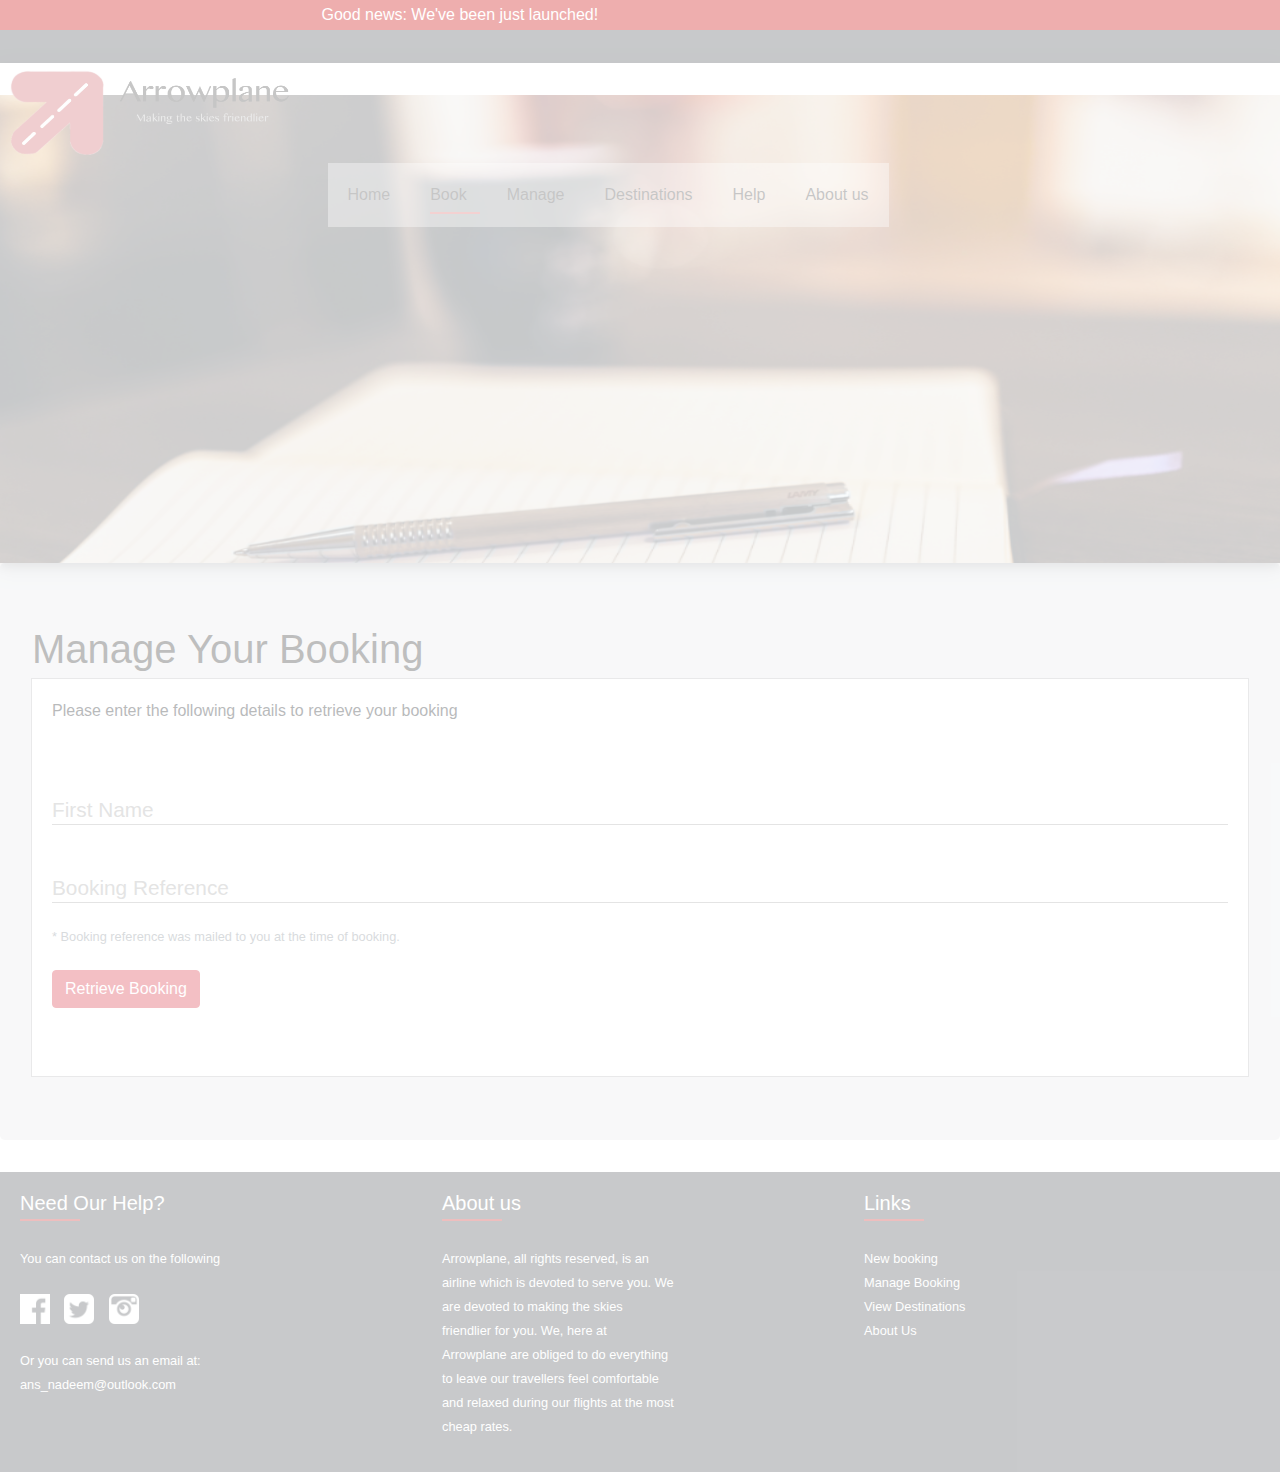
<file: pages/book/manage_booking.html>
<!DOCTYPE html>
<html lang="en">
   <head>
      <!-- Required meta tags -->
      <meta charset="utf-8">
      <meta name="viewport" content="width=device-width, initial-scale=1, shrink-to-fit=no">
      <!-- Bootstrap CSS -->
      <link rel="stylesheet" href="../../bootstrap/css/bootstrap.css" crossorigin="anonymous"/>
      <title>Arrowplane - About Us</title>
      <link rel="shortcut icon" type="image/jpg" href="../../images/arrow_fav.jpg" />
      <link rel="stylesheet" href="../../custom/custom.css"/>
      <link rel="stylesheet" href="../../custom/floatlabels.css"/>
      <style>
         .parallax {
         background-image: url('../../images/manage_booking.png');
         min-height: 500px;
         opacity: 0.7;
         background-attachment: fixed;
         background-position: center;
         background-repeat: no-repeat;
         background-size: 1550px 710px;
         }
      </style>
   </head>
   <body>
      <div class="news_ticker" id="news_updates">
         <div class='ticker_heading center'>
            Good news: We've been just launched!
         </div>
      </div>
      <div id='grey_divider'></div>
      <div class="pos-f-t">
      </div>
      <div class='parallax shadowfy'>
      <img src="../../images/ap_logo_slogan_right.png" height="100" width="300"/>
      <nav >
         <div class="container-fluid">
            <ul id="nav_main" class="nav center">
               <a href="../../index.html" class = 'transition'>
                  <li>
                     Home
                  </li>
               </a>
               <li id = 'homer' data-toggle="collapse" data-target="#navbarToggleExternalContent" aria-controls="navbarToggleExternalContent" onclick='toggler_collapser()' class ='active'>
                  <!--<a onmouseout='test()' onmouseover='test()' id = "home-men" class = "text-white active" href="#" data-toggle="collapse" data-target="#navbarToggleExternalContent" aria-controls="navbarToggleExternalContent" aria-expanded="true" aria-label="Toggle navigation">Home</a>-->
                  Book
               </li>
               <a href="../roles/manage.html" class='transition'>
                  <li>
                     Manage
                  </li>
               </a>
               <a href="../destinations/available.html" class='transition'>
                  <li>
                     Destinations
                  </li>
               </a>
               <li id ='help_button' onclick='help_clicked()'>
                  Help
               </li>
               <a href="../about/about_us.html" class='transition'>
                  <li>
                     About us
                  </li>
               </a>
            </ul>
            <div id= 'collapse_menu' class="collapse book-menu">
               <div class="card-group">
                  <div class="card bg-light mb-3" style="max-width: 20rem;">
                     <div class="book-card-header" style=" margin-left: 30px;">
                        <h5 class="card-title">Booking</h5>
                        <img src="../../images/nav_bar_icons/black-plane.png" height="40" width="40"/>
                     </div>
                     <div class="card-body">
                        <ul>
                           <a class='transition' href='../book/book_flight.html'>
                              <li>
                                 Book a flight
                              </li>
                           </a>
                           <a class='transition' href='../book/manage_booking.html'>
                              <li>
                                 Manage a booking
                              </li>
                           </a>
                        </ul>
                     </div>
                  </div>
                  <div class="card bg-light mb-3" style="max-width: 20rem;">
                     <div class="book-card-header" style="margin-left: 30px;">
                        <h5 class="card-title">Fares</h5>
                        <img src="../../images/nav_bar_icons/wallet.png" height="40" width="40"/>
                     </div>
                     <div class="card-body">
                        <ul>
                           <a class='transition' href='../book/offers.html'>
                              <li>
                                 Special offers
                              </li>
                           </a>
<a class='transition' href='../book/classes.html'>
                              <li>
                                 Classes
                              </li>
                           </a>
                        </ul>
                     </div>
                  </div>
                  <div class="card bg-light mb-3" style="max-width: 20rem;">
                     <div class="book-card-header" style=" margin-left: 30px;">
                        <h5 class="card-title">Destinations</h5>
                        <img src="../../images/nav_bar_icons/flight.png" height="40" width="40"/>
                     </div>
                     <div class="card-body">
                        <ul>
                           <a class='transition' href='../destinations/available.html'>
                              <li>
                                 View available destinations
                              </li>
                           </a>
                        </ul>
                     </div>
                  </div>
               </div>
            </div>
            <br/>
      </nav>
      </div> <!--End of nav and parallax-->
      <div class='jumbotron'>
         <h1>Manage Your Booking</h1>
         <div class='content'>
            
            Please enter the following details to retrieve your booking
            <br/>
            <br/>
            <br/>
            <br/>
            <form role="form">
              <div class="form-group float-label-control">
                  <label for="">First Name</label>
                  <input type="text" class="form-control" placeholder="First Name">
              </div>
              <br/>
               <div class="form-group float-label-control">
                  <label for="">Booking Reference</label>
                  <input type="password" class="form-control" placeholder="Booking Reference">
               </div>
            <small class="form-text text-muted">* Booking reference was mailed to you at the time of booking.</small>
<br/>
            <button class="btn btn-danger" type='button'>Retrieve Booking</button>
          </form>

         <br/>
         <br/>

         </div>
      </div>
      <div class="foote">
         <div class="footer-col" id="footer_help">
            <h5>Need Our Help?</h5>
            <br/>
            <small>You can contact us on the following</small>
            <br/>
            <br/>
            <a href='http://facebook.com/ansnadeem'><img class = 'social-icon' src='../../images/footer/facebook.png' alt='facebook' height='30' width='30'/></a>
            <a href='http://twitter.com/ansnaddeem'><img class = 'social-icon' src='../../images/footer/twitter.png' alt='twitter' height='30' width='30'/></a>
            <a href='http://instagram.com/ansnadeem'><img class = 'social-icon' src='../../images/footer/instagram.png' alt='instagram' height='30' width='30'/></a>
            <br/>
            <br/>
            <small>Or you can send us an email at: ans_nadeem@outlook.com</small>
         </div>
         <div class='footer-col'>
            <h5>About us</h5>
            <br/>
            <small>
            Arrowplane, all rights reserved, is an airline which is devoted to serve you. We are devoted to making the skies friendlier for you. We, here at Arrowplane are obliged to do everything to leave our travellers feel comfortable and relaxed during our flights at the most cheap rates.
            </small>
            <br/>
         </div>
         <div class='footer-col'>
            <h5>Links</h5>
            <br/>
            <small>
            <a class='transition' href='../book/book_flight.html'>New booking</a><br/>
            <a class='transition' href='../book/manage_booking.html'>Manage Booking</a><br/>
            <a class='transition' href='../destinations/available.html'>View Destinations</a><br/>
            <a class='transition' href='../about/about_us.html'>About Us</a><br/>
            </small>
         </div>
      </div>
      <script src="../../jQuery/jquery-3.2.1.js" crossorigin="anonymous"></script>
      <script src="../../custom/custom.js"></script>
      <script src="../../popper/popper.js" crossorigin="anonymous"></script>
      <script src="../../bootstrap/js/bootstrap.js" crossorigin="anonymous"></script>
      <script src="../../custom/floatlabels.js"></script>
   </body>
</html>
</file>
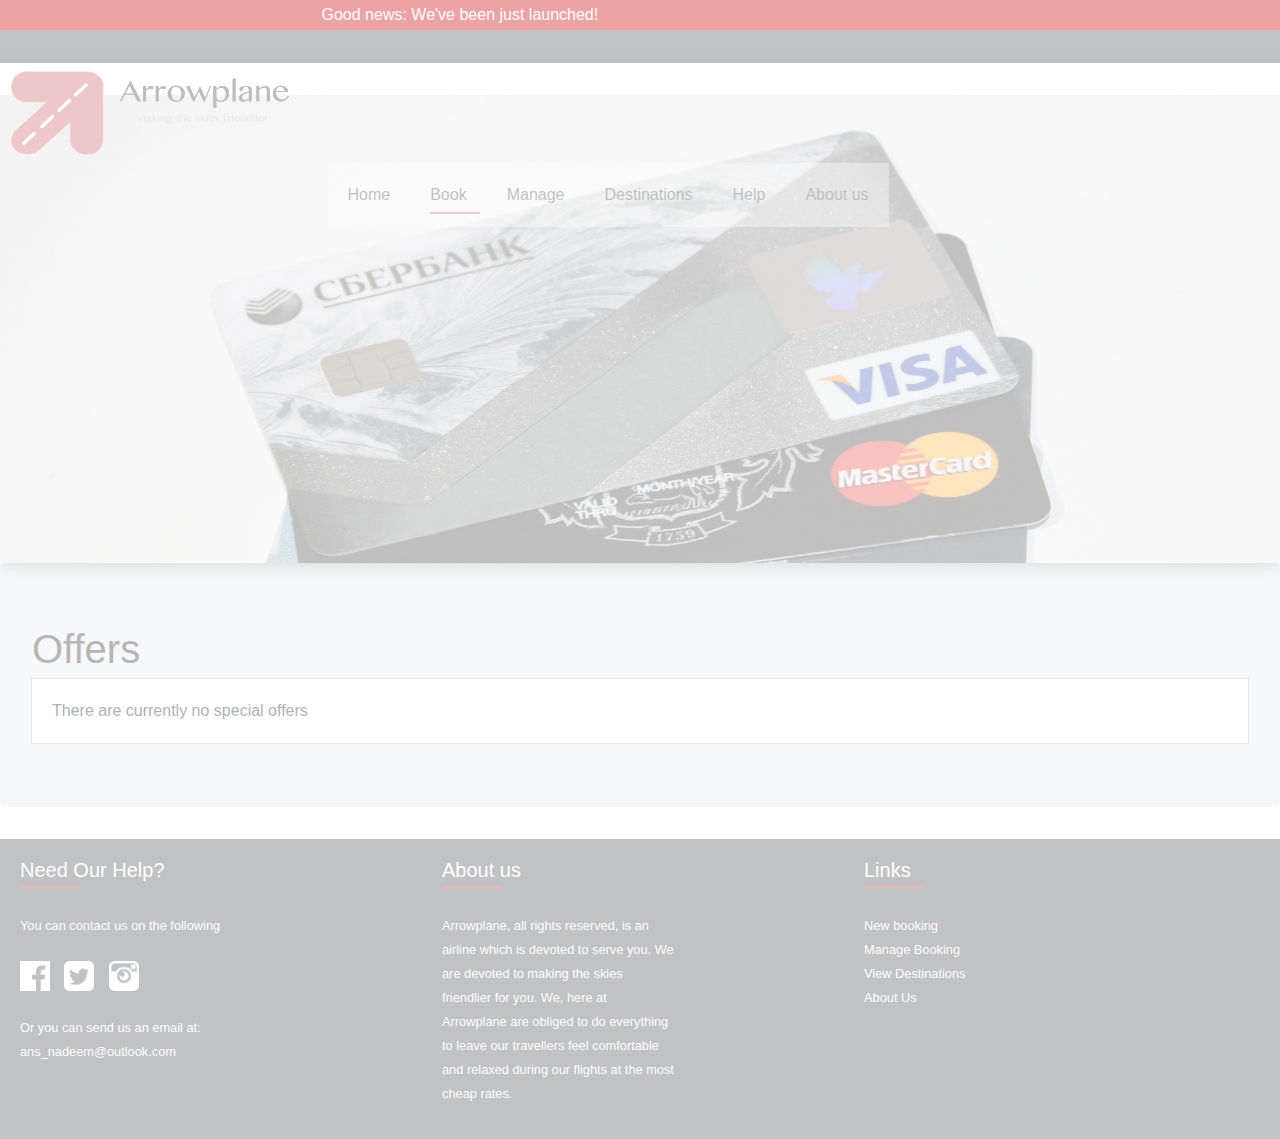
<file: pages/book/offers.html>
<!DOCTYPE html>
<html lang="en">
   <head>
      <!-- Required meta tags -->
      <meta charset="utf-8">
      <meta name="viewport" content="width=device-width, initial-scale=1, shrink-to-fit=no">
      <!-- Bootstrap CSS -->
      <link rel="stylesheet" href="../../bootstrap/css/bootstrap.css" crossorigin="anonymous"/>
      <title>Arrowplane - Offers</title>
      <link rel="shortcut icon" type="image/jpg" href="../../images/arrow_fav.jpg" />
      <link rel="stylesheet" href="../../custom/custom.css"/>
      <style>
         .parallax {
         background-image: url('../../images/classes.jpeg');
         min-height: 500px;
         opacity: 0.7;
         background-attachment: fixed;
         background-position: center;
         background-repeat: no-repeat;
         background-size: 1300px 710px;
         }
      </style>
   </head>
   <body>
      <div class="news_ticker" id="news_updates">
         <div class='ticker_heading center'>
            Good news: We've been just launched!
         </div>
      </div>
      <div id='grey_divider'></div>
      <div class="pos-f-t">
      </div>
      <div class='parallax shadowfy'>
      <img src="../../images/ap_logo_slogan_right.png" height="100" width="300"/>
      <nav >
         <div class="container-fluid">
            <ul id="nav_main" class="nav center">
               <a href="../../index.html" class = 'transition'>
                  <li>
                     Home
                  </li>
               </a>
               <li id = 'homer' data-toggle="collapse" data-target="#navbarToggleExternalContent" aria-controls="navbarToggleExternalContent" onclick='toggler_collapser()' class = 'active'>
                  <!--<a onmouseout='test()' onmouseover='test()' id = "home-men" class = "text-white active" href="#" data-toggle="collapse" data-target="#navbarToggleExternalContent" aria-controls="navbarToggleExternalContent" aria-expanded="true" aria-label="Toggle navigation">Home</a>-->
                  Book
               </li>
               <a href="../roles/manage.html" class='transition'>
                  <li>
                     Manage
                  </li>
               </a>
               <a href="../destinations/available.html" class='transition'>
                  <li>
                     Destinations
                  </li>
               </a>
               <li id ='help_button' onclick='help_clicked()'>
                  Help
               </li>
               <a href="../about/about_us.html" class='transition'>
                  <li>
                     About us
                  </li>
               </a>
            </ul>
            <div id= 'collapse_menu' class="collapse book-menu">
               <div class="card-group">
                  <div class="card bg-light mb-3" style="max-width: 20rem;">
                     <div class="book-card-header" style=" margin-left: 30px;">
                        <h5 class="card-title">Booking</h5>
                        <img src="../../images/nav_bar_icons/black-plane.png" height="40" width="40"/>
                     </div>
                     <div class="card-body">
                        <ul>
                           <a class='transition' href='../book/book_flight.html'>
                              <li>
                                 Book a flight
                              </li>
                           </a>
                           <a class='transition' href='../book/manage_booking.html'>
                              <li>
                                 Manage a booking
                              </li>
                           </a>
                        </ul>
                     </div>
                  </div>
                  <div class="card bg-light mb-3" style="max-width: 20rem;">
                     <div class="book-card-header" style="margin-left: 30px;">
                        <h5 class="card-title">Fares</h5>
                        <img src="../../images/nav_bar_icons/wallet.png" height="40" width="40"/>
                     </div>
                     <div class="card-body">
                        <ul>
                           <a class='transition' href='../book/offers.html'>
                              <li>
                                 Special offers
                              </li>
                           </a>
<a class='transition' href='../book/classes.html'>
                              <li class='active'>
                                 Classes
                              </li>
                           </a>
                        </ul>
                     </div>
                  </div>
                  <div class="card bg-light mb-3" style="max-width: 20rem;">
                     <div class="book-card-header" style=" margin-left: 30px;">
                        <h5 class="card-title">Destinations</h5>
                        <img src="../../images/nav_bar_icons/flight.png" height="40" width="40"/>
                     </div>
                     <div class="card-body">
                        <ul>
                           <a class='transition' href='../destinations/available.html'>
                              <li>
                                 View available destinations
                              </li>
                           </a>
                        </ul>
                     </div>
                  </div>
               </div>
            </div>
            <br/>
      </nav>
      </div> <!--End of nav and parallax-->
      <div class='jumbotron'>
         <h1>Offers</h1>
         <div class='content'>
There are currently no special offers
         </div>
      </div>
      <div class="foote">
         <div class="footer-col" id="footer_help">
            <h5>Need Our Help?</h5>
            <br/>
            <small>You can contact us on the following</small>
            <br/>
            <br/>
            <a href='http://facebook.com/ansnadeem'><img class = 'social-icon' src='../../images/footer/facebook.png' alt='facebook' height='30' width='30'/></a>
            <a href='http://twitter.com/ansnaddeem'><img class = 'social-icon' src='../../images/footer/twitter.png' alt='twitter' height='30' width='30'/></a>
            <a href='http://instagram.com/ansnadeem'><img class = 'social-icon' src='../../images/footer/instagram.png' alt='instagram' height='30' width='30'/></a>
            <br/>
            <br/>
            <small>Or you can send us an email at: ans_nadeem@outlook.com</small>
         </div>
         <div class='footer-col'>
            <h5>About us</h5>
            <br/>
            <small>
            Arrowplane, all rights reserved, is an airline which is devoted to serve you. We are devoted to making the skies friendlier for you. We, here at Arrowplane are obliged to do everything to leave our travellers feel comfortable and relaxed during our flights at the most cheap rates.
            </small>
            <br/>
         </div>
         <div class='footer-col'>
            <h5>Links</h5>
            <br/>
            <small>
            <a class='transition' href='../book/book_flight.html'>New booking</a><br/>
            <a class='transition' href='../book/manage_booking.html'>Manage Booking</a><br/>
            <a class='transition' href='../destinations/available.html'>View Destinations</a><br/>
            <a class='transition' href='../about/about_us.html'>About Us</a><br/>
            </small>
         </div>
      </div>
      <script src="../../jQuery/jquery-3.2.1.js" crossorigin="anonymous"></script>
      <script src="../../custom/custom.js"></script>
      <script src="../../popper/popper.js" crossorigin="anonymous"></script>
      <script src="../../bootstrap/js/bootstrap.js" crossorigin="anonymous"></script>
      
   </body>
</html>
</file>
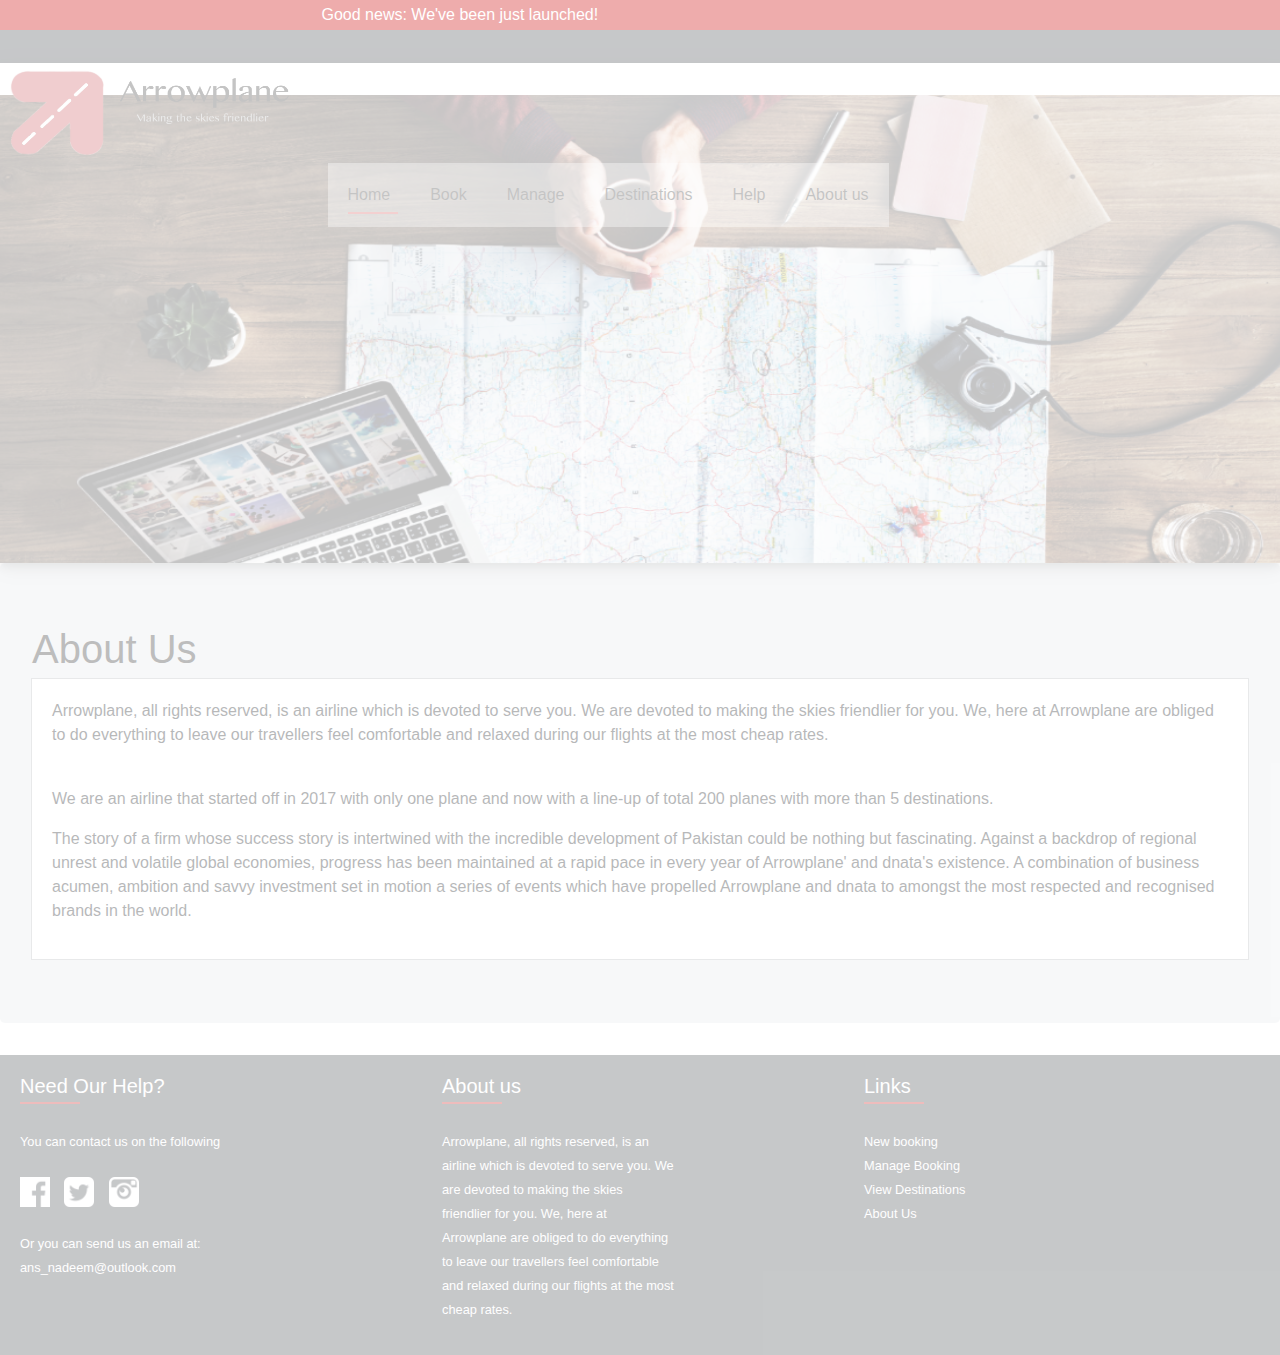
<file: pages/destinations/available.html>
<!DOCTYPE html>
<html lang="en">
   <head>
      <!-- Required meta tags -->
      <meta charset="utf-8">
      <meta name="viewport" content="width=device-width, initial-scale=1, shrink-to-fit=no">
      <!-- Bootstrap CSS -->
      <link rel="stylesheet" href="../../bootstrap/css/bootstrap.css" crossorigin="anonymous"/>
      <title>Arrowplane - About Us</title>
      <link rel="shortcut icon" type="image/jpg" href="../../images/arrow_fav.jpg" />
      <link rel="stylesheet" href="../../custom/custom.css"/>
      <style>
         .parallax {
         background-image: url('../../images/destinations.png');
         min-height: 500px;
         opacity: 0.7;
         background-attachment: fixed;
         background-position: center;
         background-repeat: no-repeat;
         background-size: 1300px 710px;
         }
      </style>
   </head>
   <body>
      <div class="news_ticker" id="news_updates">
         <div class='ticker_heading center'>
            Good news: We've been just launched!
         </div>
      </div>
      <div id='grey_divider'></div>
      <div class="pos-f-t">
      </div>
      <div class='parallax shadowfy'>
      <img src="../../images/ap_logo_slogan_right.png" height="100" width="300"/>
      <nav >
         <div class="container-fluid">
            <ul id="nav_main" class="nav center">
               <a href="../../index.html" class = 'transition'>
                  <li class='active'>
                     Home
                  </li>
               </a>
               <li id = 'homer' data-toggle="collapse" data-target="#navbarToggleExternalContent" aria-controls="navbarToggleExternalContent" onclick='toggler_collapser()' >
                  <!--<a onmouseout='test()' onmouseover='test()' id = "home-men" class = "text-white active" href="#" data-toggle="collapse" data-target="#navbarToggleExternalContent" aria-controls="navbarToggleExternalContent" aria-expanded="true" aria-label="Toggle navigation">Home</a>-->
                  Book
               </li>
               <a href="../roles/manage.html" class='transition'>
                  <li>
                     Manage
                  </li>
               </a>
               <a href="../destinations/available.html" class='transition'>
                  <li>
                     Destinations
                  </li>
               </a>
               <li id ='help_button' onclick='help_clicked()'>
                  Help
               </li>
               <a href="../about/about_us.html" class='transition'>
                  <li>
                     About us
                  </li>
               </a>
            </ul>
            <div id= 'collapse_menu' class="collapse book-menu">
               <div class="card-group">
                  <div class="card bg-light mb-3" style="max-width: 20rem;">
                     <div class="book-card-header" style=" margin-left: 30px;">
                        <h5 class="card-title">Booking</h5>
                        <img src="../../images/nav_bar_icons/black-plane.png" height="40" width="40"/>
                     </div>
                     <div class="card-body">
                        <ul>
                           <a class='transition' href='../book/book_flight.html'>
                              <li>
                                 Book a flight
                              </li>
                           </a>
                           <a class='transition' href='../book/manage_booking.html'>
                              <li>
                                 Manage a booking
                              </li>
                           </a>
                        </ul>
                     </div>
                  </div>
                  <div class="card bg-light mb-3" style="max-width: 20rem;">
                     <div class="book-card-header" style="margin-left: 30px;">
                        <h5 class="card-title">Fares</h5>
                        <img src="../../images/nav_bar_icons/wallet.png" height="40" width="40"/>
                     </div>
                     <div class="card-body">
                        <ul>
                           <a class='transition' href='../book/offers.html'>
                              <li>
                                 Special offers
                              </li>
                           </a>
                           <a class='transition' href='../book/fare_by_class.html'>
                              <li>
                                 View fare by class
                              </li>
                           </a>
                        </ul>
                     </div>
                  </div>
                  <div class="card bg-light mb-3" style="max-width: 20rem;">
                     <div class="book-card-header" style=" margin-left: 30px;">
                        <h5 class="card-title">Destinations</h5>
                        <img src="../../images/nav_bar_icons/flight.png" height="40" width="40"/>
                     </div>
                     <div class="card-body">
                        <ul>
                           <a class='transition' href='../destinations/available.html'>
                              <li>
                                 View available destinations
                              </li>
                           </a>
                        </ul>
                     </div>
                  </div>
               </div>
            </div>
            <br/>
      </nav>
      </div> <!--End of nav and parallax-->
      <div class='jumbotron'>
         <h1>About Us</h1>
         <div class='content'>
            <p>Arrowplane, all rights reserved, is an airline which is devoted to serve you. We are devoted to making the skies friendlier for you. We, here at Arrowplane are obliged to do everything to leave our travellers feel comfortable and relaxed during our flights at the most cheap rates.
            </p>
            <br/>
            <p>
            We are an airline that started off in 2017 with only one plane and now with a line-up of total 200 planes with more than 5 destinations.
            </p>

            <p>
            The story of a firm whose success story is intertwined with the incredible development of Pakistan could be nothing but fascinating. Against a backdrop of regional unrest and volatile global economies, progress has been maintained at a rapid pace in every year of Arrowplane' and dnata's existence. A combination of business acumen, ambition and savvy investment set in motion a series of events which have propelled Arrowplane and dnata to amongst the most respected and recognised brands in the world.
            </p>



         </div>
      </div>
      <div class="foote">
         <div class="footer-col" id="footer_help">
            <h5>Need Our Help?</h5>
            <br/>
            <small>You can contact us on the following</small>
            <br/>
            <br/>
            <a href='http://facebook.com/ansnadeem'><img class = 'social-icon' src='../../images/footer/facebook.png' alt='facebook' height='30' width='30'/></a>
            <a href='http://twitter.com/ansnaddeem'><img class = 'social-icon' src='../../images/footer/twitter.png' alt='twitter' height='30' width='30'/></a>
            <a href='http://instagram.com/ansnadeem'><img class = 'social-icon' src='../../images/footer/instagram.png' alt='instagram' height='30' width='30'/></a>
            <br/>
            <br/>
            <small>Or you can send us an email at: ans_nadeem@outlook.com</small>
         </div>
         <div class='footer-col'>
            <h5>About us</h5>
            <br/>
            <small>
            Arrowplane, all rights reserved, is an airline which is devoted to serve you. We are devoted to making the skies friendlier for you. We, here at Arrowplane are obliged to do everything to leave our travellers feel comfortable and relaxed during our flights at the most cheap rates.
            </small>
            <br/>
         </div>
         <div class='footer-col'>
            <h5>Links</h5>
            <br/>
            <small>
            <a class='transition' href='../book/book_flight.html'>New booking</a><br/>
            <a class='transition' href='../book/manage_booking.html'>Manage Booking</a><br/>
            <a class='transition' href='../destinations/available.html'>View Destinations</a><br/>
            <a class='transition' href='../about/about_us.html'>About Us</a><br/>
            </small>
         </div>
      </div>
      <script src="../../jQuery/jquery-3.2.1.js" crossorigin="anonymous"></script>
      <script src="../../custom/custom.js"></script>
      <script src="../../popper/popper.js" crossorigin="anonymous"></script>
      <script src="../../bootstrap/js/bootstrap.js" crossorigin="anonymous"></script>
      
   </body>
</html>
</file>
<file: custom/custom.css>
.social-icon:hover{
  box-shadow: 0 4px 8px 0 rgba(255, 0, 0, 0.5), 0 6px 20px 0 rgba(255, 0, 0, 0.49);
}


.actions-dropdown
{
  color: black;
  margin-right: 33px; 
  background-color: rgba(255,255,255,0.6);
}

.actions-dropdown small{
  color: black;
}

#nav_main .active:after{
  content: '';
  border: 1px solid #c33;
  display: table;
  width: 50px;
  margin-top: 5px;
  position: absolute;
  transition: width .5s ease,background-color .5s ease;
}

.social-icon{
  margin-right: 10px;
}

.foote .footer-col small a{
  color: white;
}

.footer-col h5:after{
  content: '';
  border: 1px solid #c33;
  display: table;
  width: 60px;
  margin-top: 5px;
  position: absolute;
  transition: width .5s ease,background-color .5s ease;
  margin-bottom: 15px;

}

.book-card-header{
  margin-top: 20px;
}
.book-menu ul{
  list-style: none;
}

.book-menu li{
  color: black;
}

.book-menu{
  opacity: 0.84;
    outline: rgba(0,0,0,0.2) solid thin;
}
.book-card-header:after {
  content: '';
  border: 1px solid #c33;
  display: table;
  width: 60px;
  margin-top: 5px;
  position: absolute;
  transition: width .5s ease,background-color .5s ease;
  margin-bottom: 15px;
}

#login_text{
  float: right;
}
#login_text a{
  color: red;
}
  .foote{
    background-color: #52565b;
    min-height: 300px;
    bottom: 0;
  }

  .content{
    background: white;
    padding: 20px;
    width: 100%;
    outline: rgba(0,0,0,0.2) solid thin;
  }
  .footer-col p{
    word-wrap: break-word;
  }
  .footer-col{
    background-color: #52565b;
    float: left;
    max-width: 17rem;
    margin-right: 150px;
    color: white;
    padding: 20px;
  }
  .shadowfy
  {
    box-shadow: 0 4px 8px 0 rgba(0, 0, 0, 0.2), 0 6px 20px 0 rgba(0, 0, 0, 0.19);
  }

  .shadowfy-white
  {
    box-shadow: 0 4px 8px 0 rgba(255, 255, 255, 0.2), 0 6px 20px 0 rgba(255, 255, 255, 0.19);
  }
  #nav_main li:hover{
    background-color:#cc0000;
    color: white;
  }
  #nav_main li{
    background: rgba(255,255,255,0.4);
    cursor: default;
    color: black;
    float: left;
    padding: 20px;
  }

  #collapse_menu{
    position: absolute;
  }

  #grey_divider{
    background-color: #52565b;
    min-height: 33px;
    color: white;
  }

  .center{
  margin: auto;
  width: 50%;
  }
  .news_ticker{
    background-color: #cc0000;
    color: white;
    padding: 3px;
  }

.red-heading{
    color: #cc0000;
 }

 .jumbotron h1{
  color: #343434
 }

  body{
    background-color: white;
    width: 100%;
  }

  nav-bar{
    opacity: 0.5;
  }

  .over_container {
    position: relative;
}

.image {
  opacity: 1;
  display: block;
  width: 100%;
  height: auto;
  transition: .5s ease;
  backface-visibility: hidden;
}

.middle {
  transition: .5s ease;
  opacity: 0;
  position: absolute;
  top: 50%;
  left: 50%;
  transform: translate(-50%, -50%);
  -ms-transform: translate(-50%, -50%)
}

.over_container:hover .image {
  opacity: 0.3;
}

.over_container:hover .middle {
  opacity: 1;
}

.over_text {
  background-color: #000000;
  color: white;
  font-size: 16px;
  padding: 16px 32px;
}
</file>
<file: custom/floatlabels.css>
.float-label-control { position: relative; margin-bottom: 1.5em; }
.float-label-control ::-webkit-input-placeholder { color: #aaaaaa; }
.float-label-control :-moz-placeholder { color: transparent; }
.float-label-control ::-moz-placeholder { color: transparent; }
.float-label-control :-ms-input-placeholder { color: transparent; }
.float-label-control input:-webkit-autofill,
.float-label-control textarea:-webkit-autofill { background-color: transparent !important; -webkit-box-shadow: 0 0 0 1000px white inset !important; -moz-box-shadow: 0 0 0 1000px white inset !important; box-shadow: 0 0 0 1000px white inset !important; }
.float-label-control input, .float-label-control textarea, .float-label-control label { font-size: 1.3em; box-shadow: none; -webkit-box-shadow: none; }
.float-label-control input:focus,
.float-label-control textarea:focus { box-shadow: none; -webkit-box-shadow: none; border-bottom-width: 2px; padding-bottom: 0; }
.float-label-control textarea:focus { padding-bottom: 4px; }
.float-label-control input, .float-label-control textarea { display: block; width: 100%; padding: 0.1em 0em 1px 0em; border: none; border-radius: 0px; border-bottom: 1px solid #aaa; outline: none; margin: 0px; background: none; }
.float-label-control textarea { padding: 0.1em 0em 5px 0em; }
.float-label-control label { position: absolute; font-weight: normal; top: -1.0em; left: 0.08em; color: #aaaaaa; z-index: -1; font-size: 0.85em; -moz-animation: float-labels 300ms none ease-out; -webkit-animation: float-labels 300ms none ease-out; -o-animation: float-labels 300ms none ease-out; -ms-animation: float-labels 300ms none ease-out; -khtml-animation: float-labels 300ms none ease-out; animation: float-labels 300ms none ease-out; /* There is a bug sometimes pausing the animation. This avoids that.*/ animation-play-state: running !important; -webkit-animation-play-state: running !important; }
.float-label-control input.empty + label,
.float-label-control textarea.empty + label { top: 0.1em; font-size: 1.5em; animation: none; -webkit-animation: none; }
.float-label-control input:not(.empty) + label,
.float-label-control textarea:not(.empty) + label { z-index: 1; }
.float-label-control input:not(.empty):focus + label,
.float-label-control textarea:not(.empty):focus + label { color: #aaaaaa; }
.float-label-control.label-bottom label { -moz-animation: float-labels-bottom 300ms none ease-out; -webkit-animation: float-labels-bottom 300ms none ease-out; -o-animation: float-labels-bottom 300ms none ease-out; -ms-animation: float-labels-bottom 300ms none ease-out; -khtml-animation: float-labels-bottom 300ms none ease-out; animation: float-labels-bottom 300ms none ease-out; }
.float-label-control.label-bottom input:not(.empty) + label,
.float-label-control.label-bottom textarea:not(.empty) + label { top: 3em; }


@keyframes float-labels {
0% { opacity: 1; color: #aaa; top: 0.1em; font-size: 1.5em; }
20% { font-size: 1.5em; opacity: 0; }
30% { top: 0.1em; }
50% { opacity: 0; font-size: 0.85em; }
100% { top: -1em; opacity: 1; }
}

@-webkit-keyframes float-labels {
0% { opacity: 1; color: #aaa; top: 0.1em; font-size: 1.5em; }
20% { font-size: 1.5em; opacity: 0; }
30% { top: 0.1em; }
50% { opacity: 0; font-size: 0.85em; }
100% { top: -1em; opacity: 1; }
}

@keyframes float-labels-bottom {
0% { opacity: 1; color: #aaa; top: 0.1em; font-size: 1.5em; }
20% { font-size: 1.5em; opacity: 0; }
30% { top: 0.1em; }
50% { opacity: 0; font-size: 0.85em; }
100% { top: 3em; opacity: 1; }
}

@-webkit-keyframes float-labels-bottom {
0% { opacity: 1; color: #aaa; top: 0.1em; font-size: 1.5em; }
20% { font-size: 1.5em; opacity: 0; }
30% { top: 0.1em; }
50% { opacity: 0; font-size: 0.85em; }
100% { top: 3em; opacity: 1; }
}
</file>
